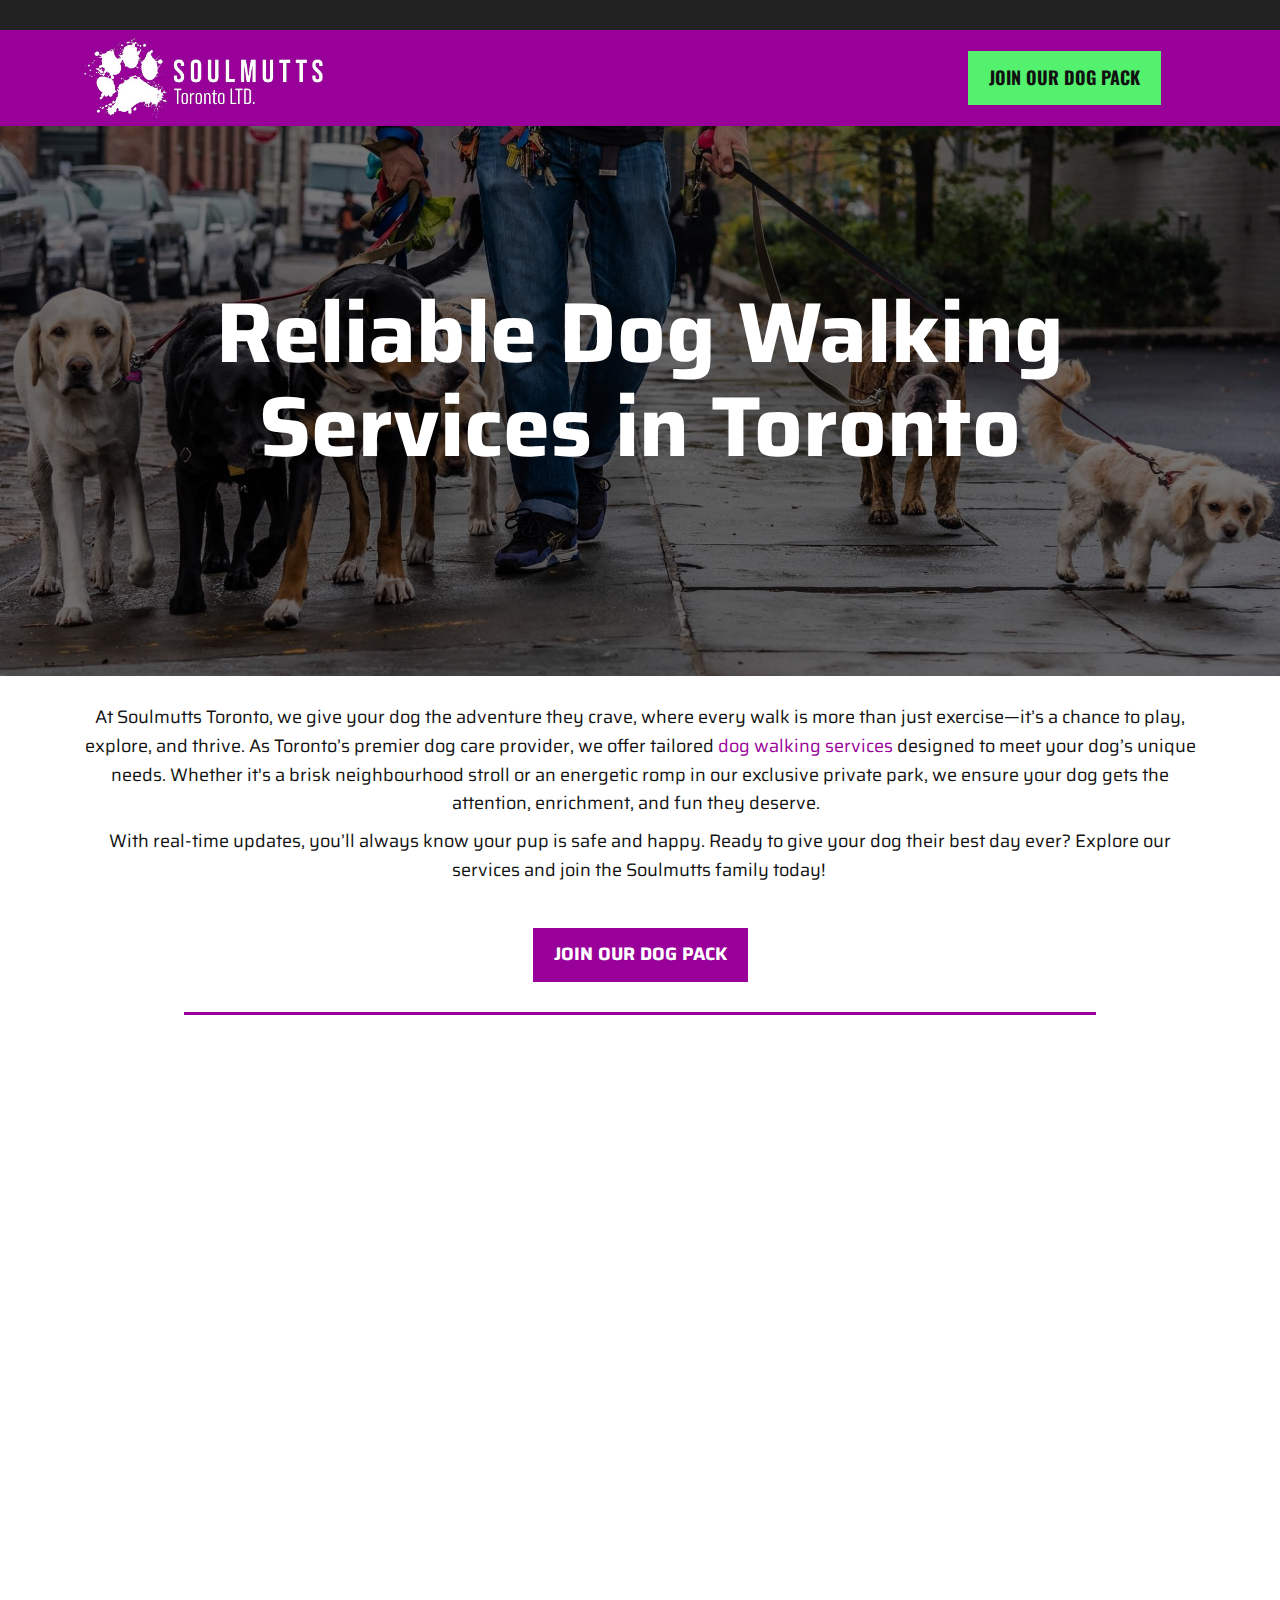
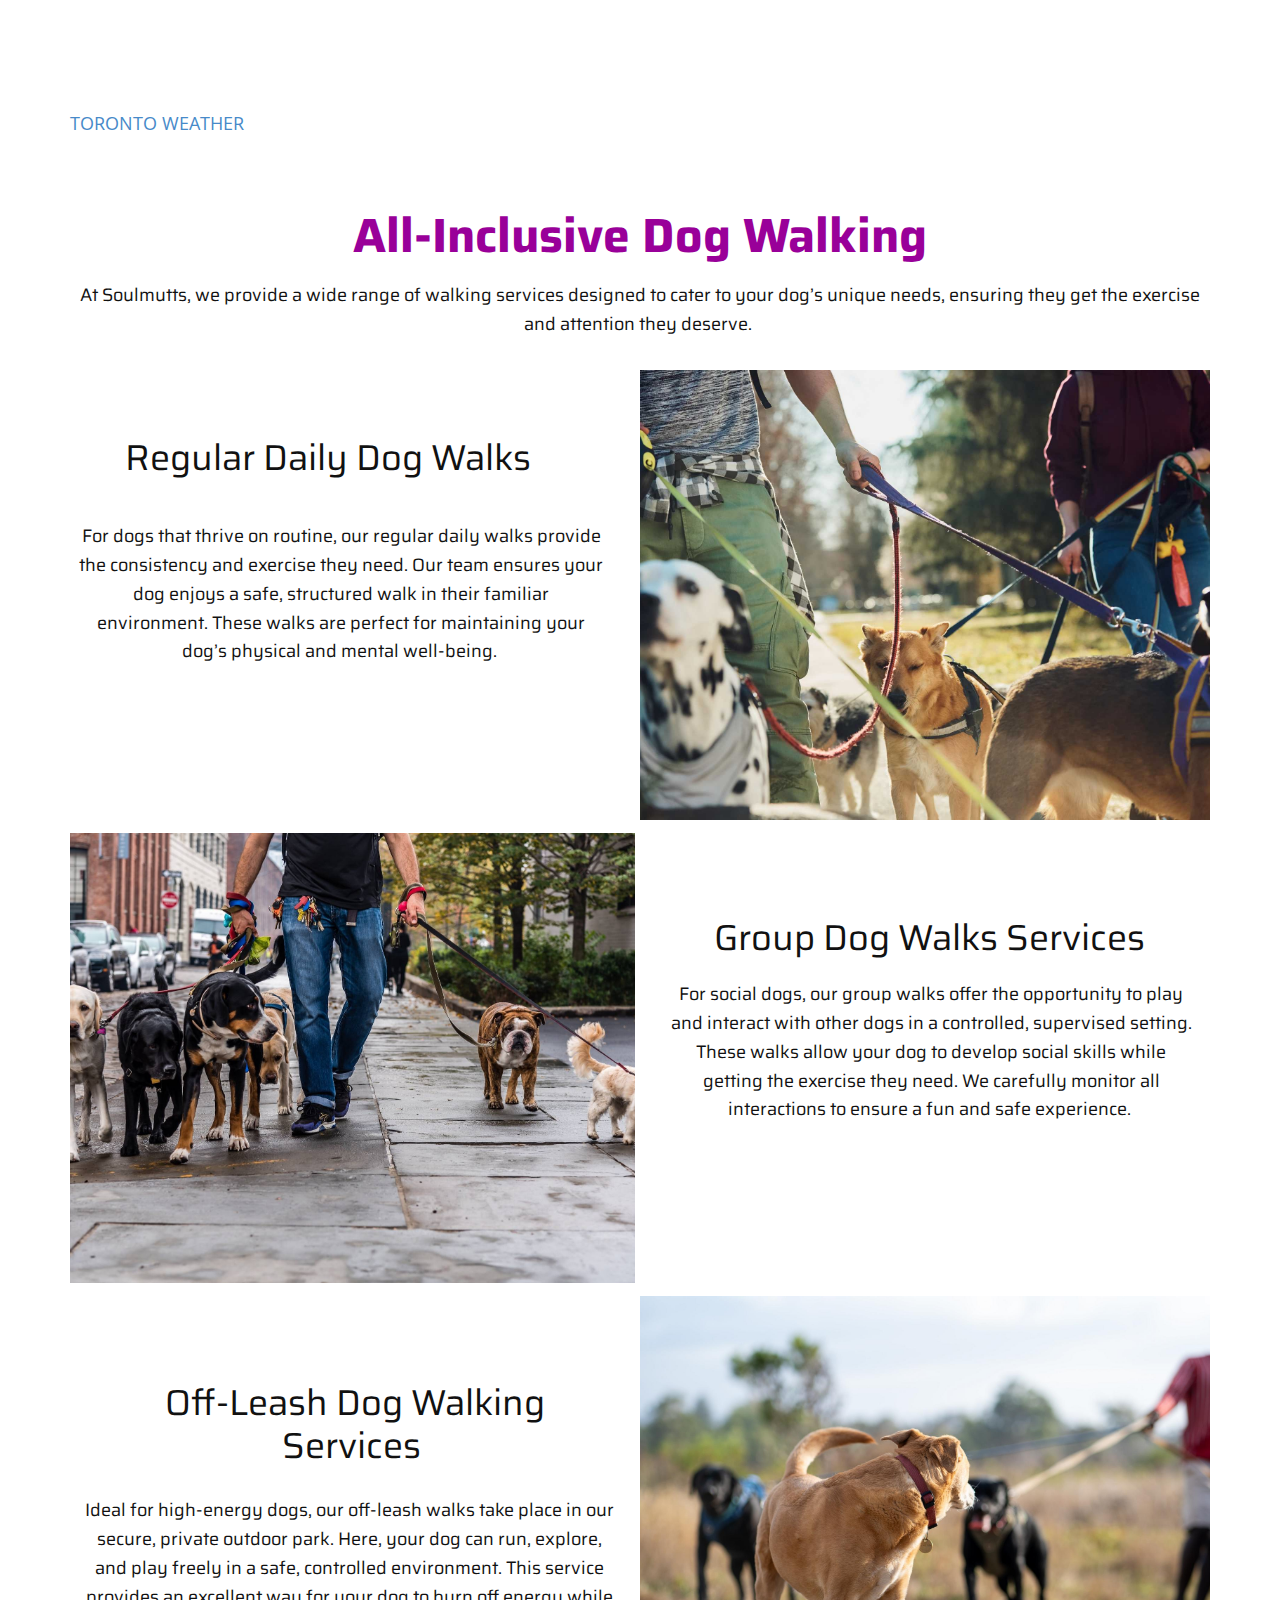
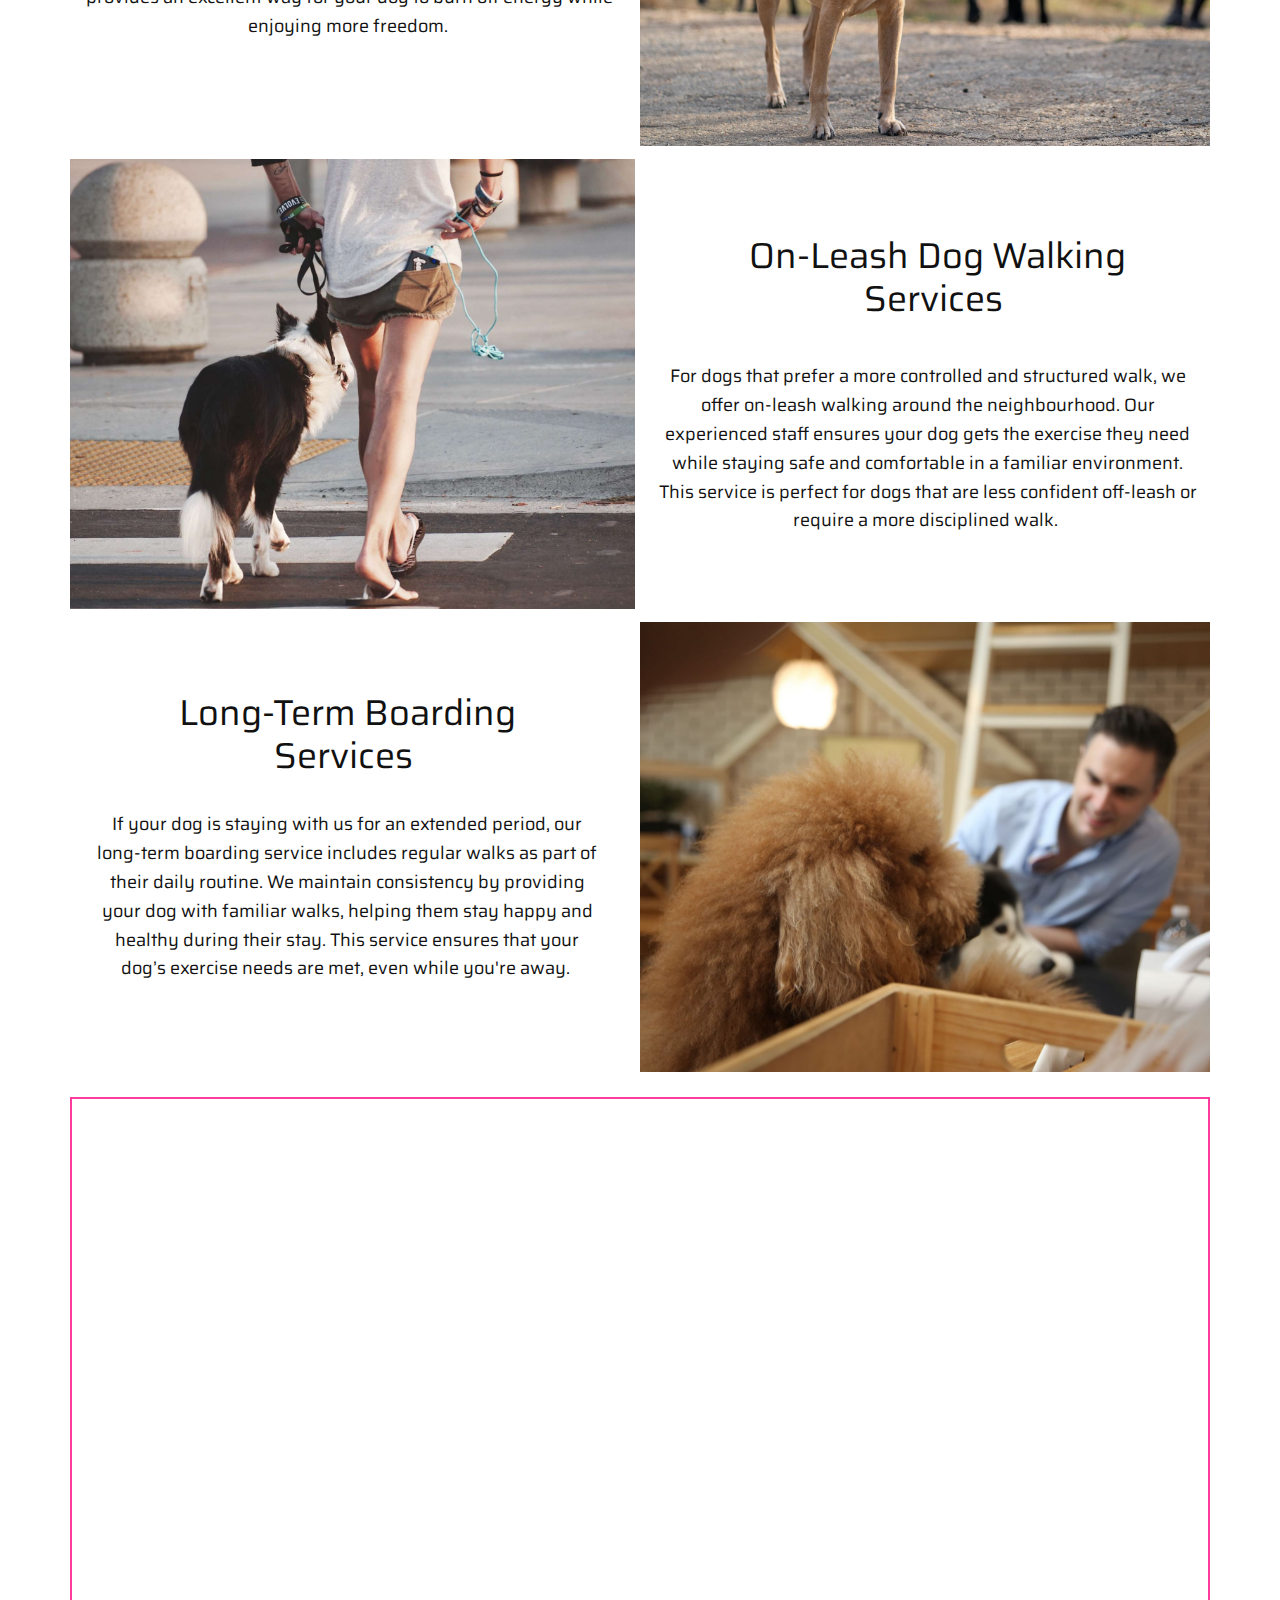
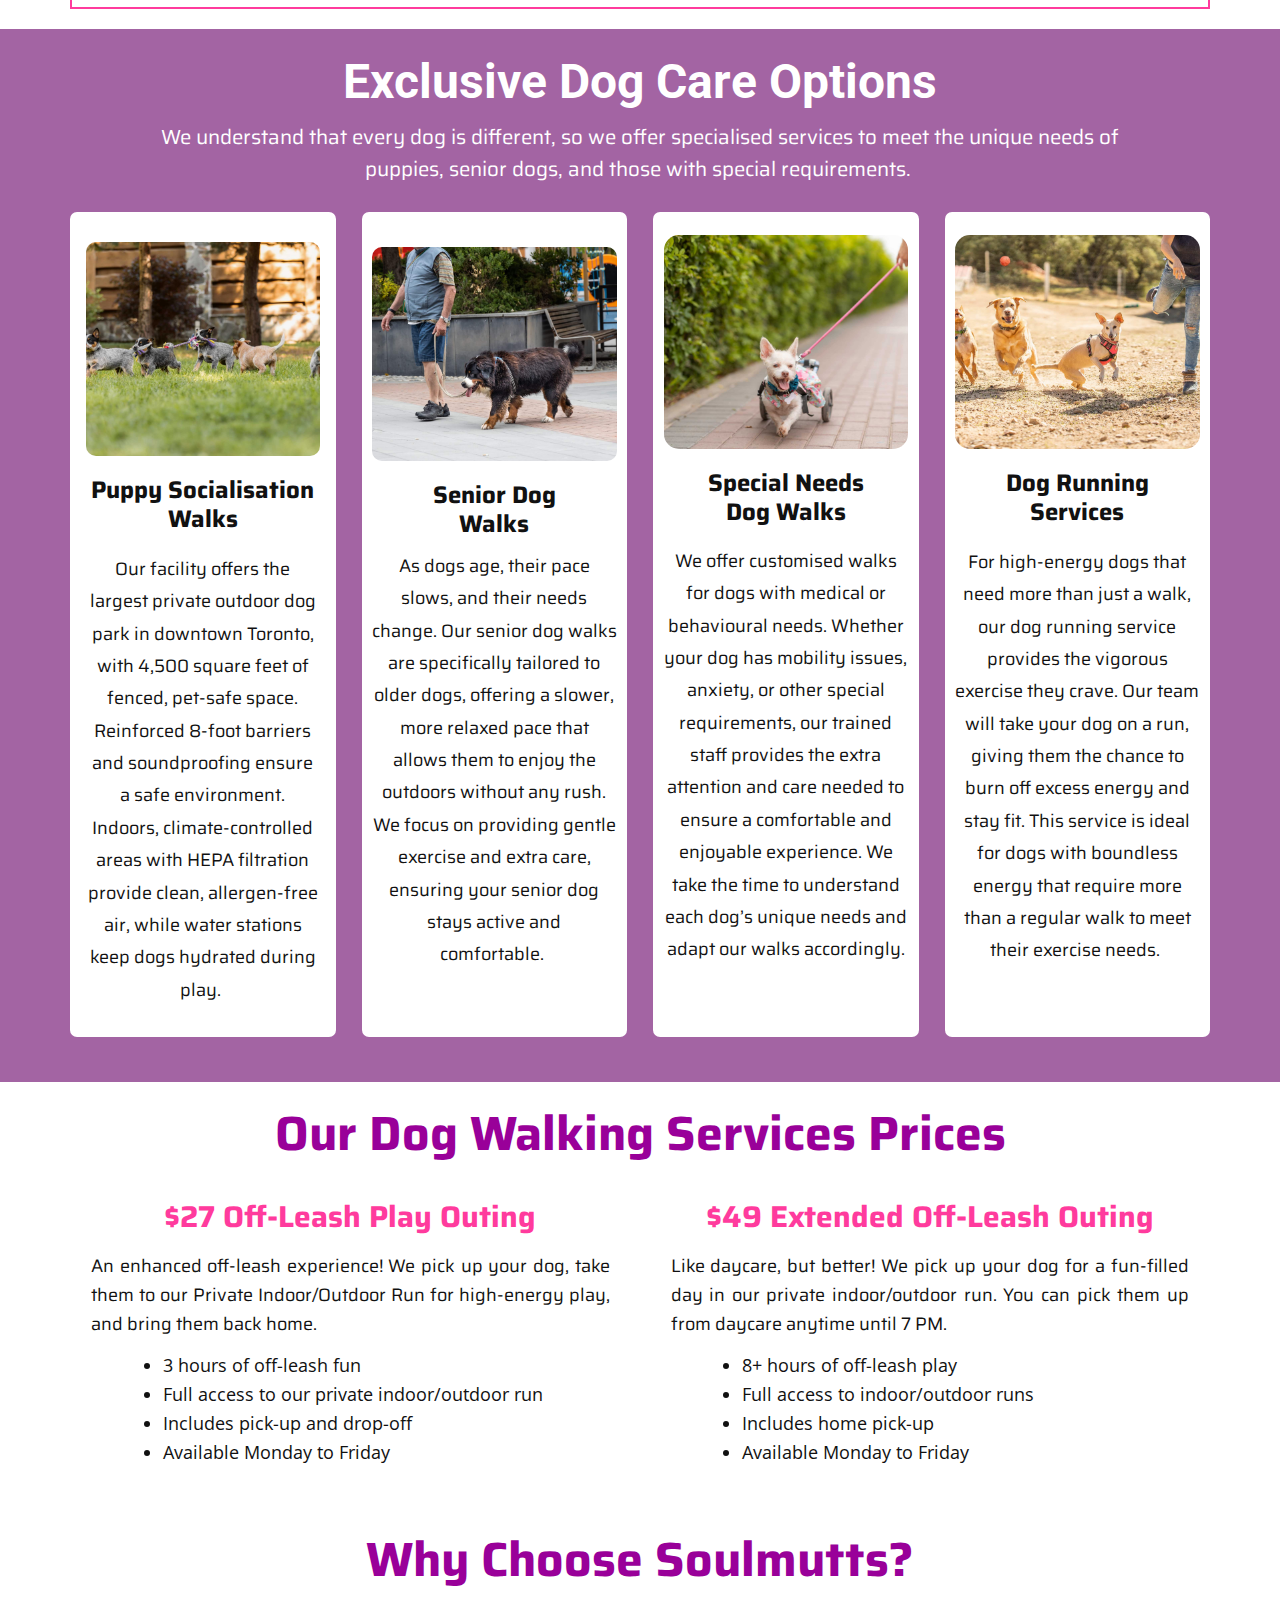
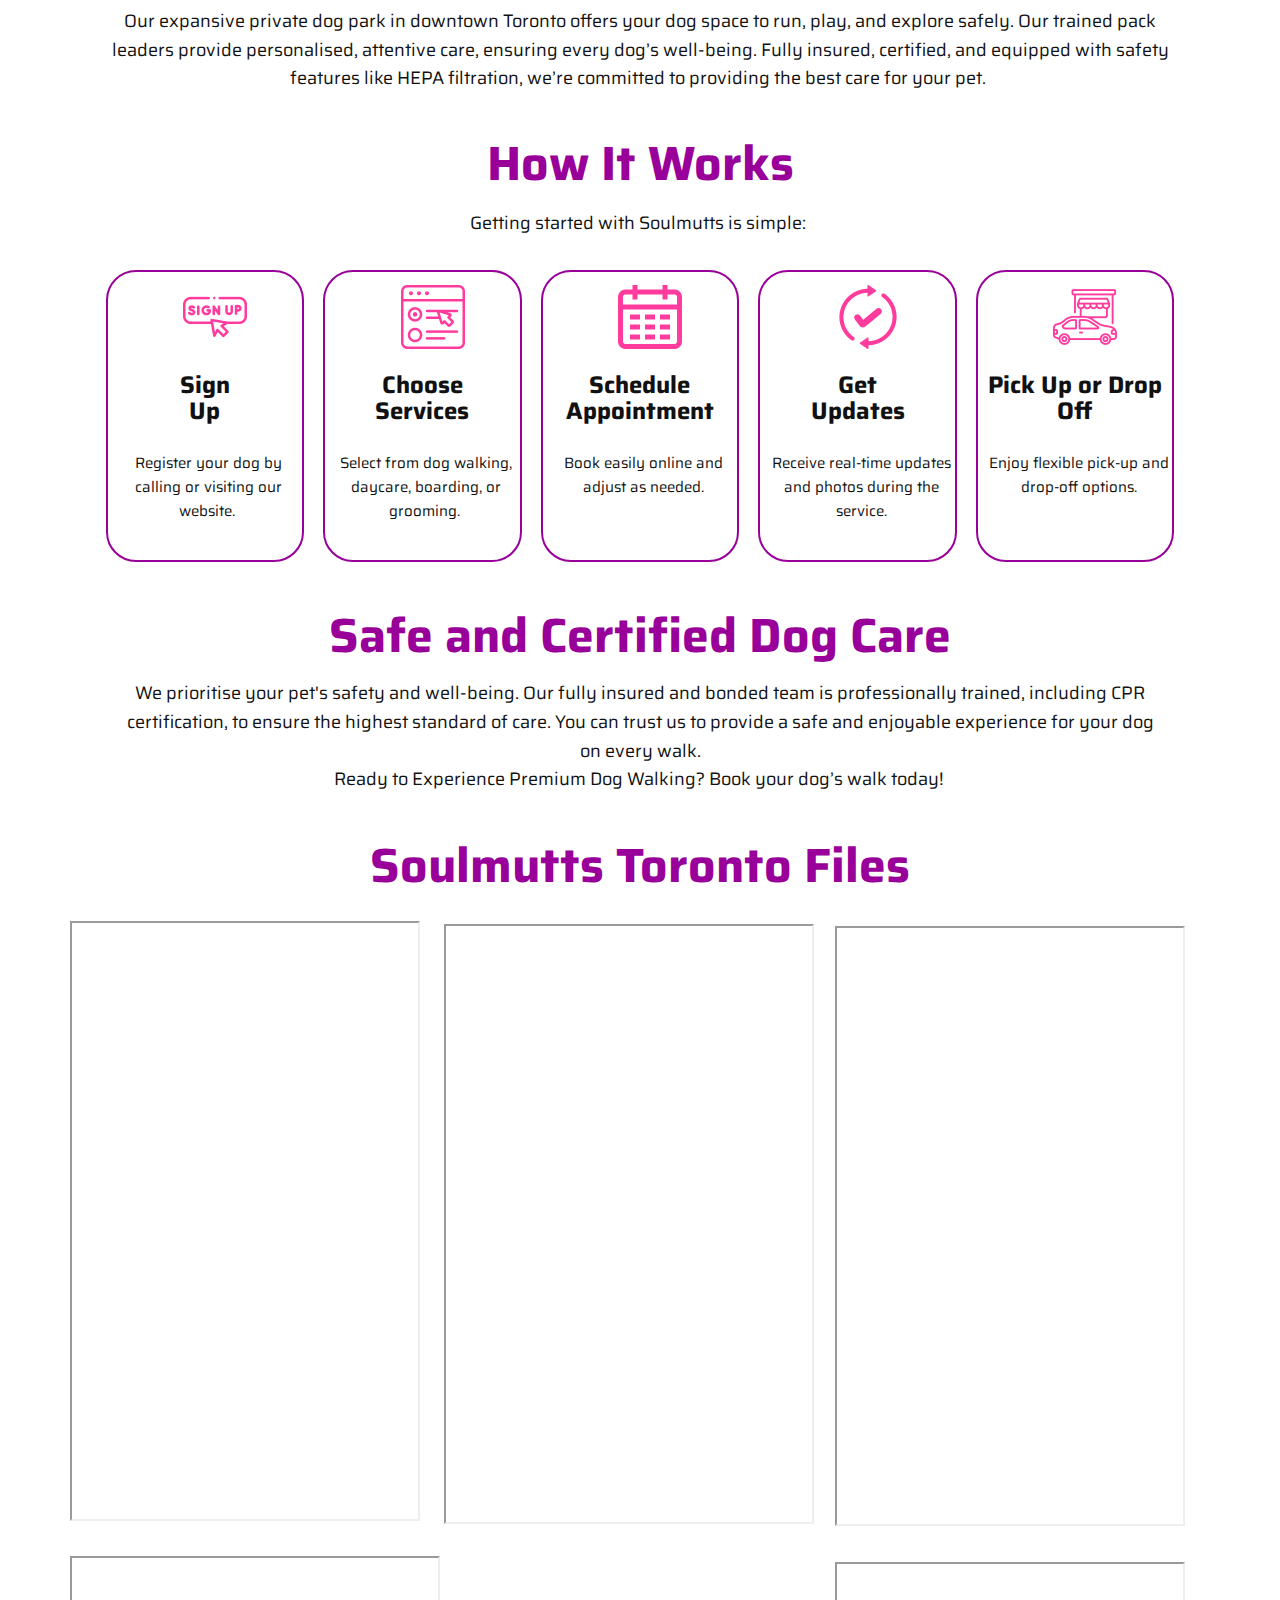
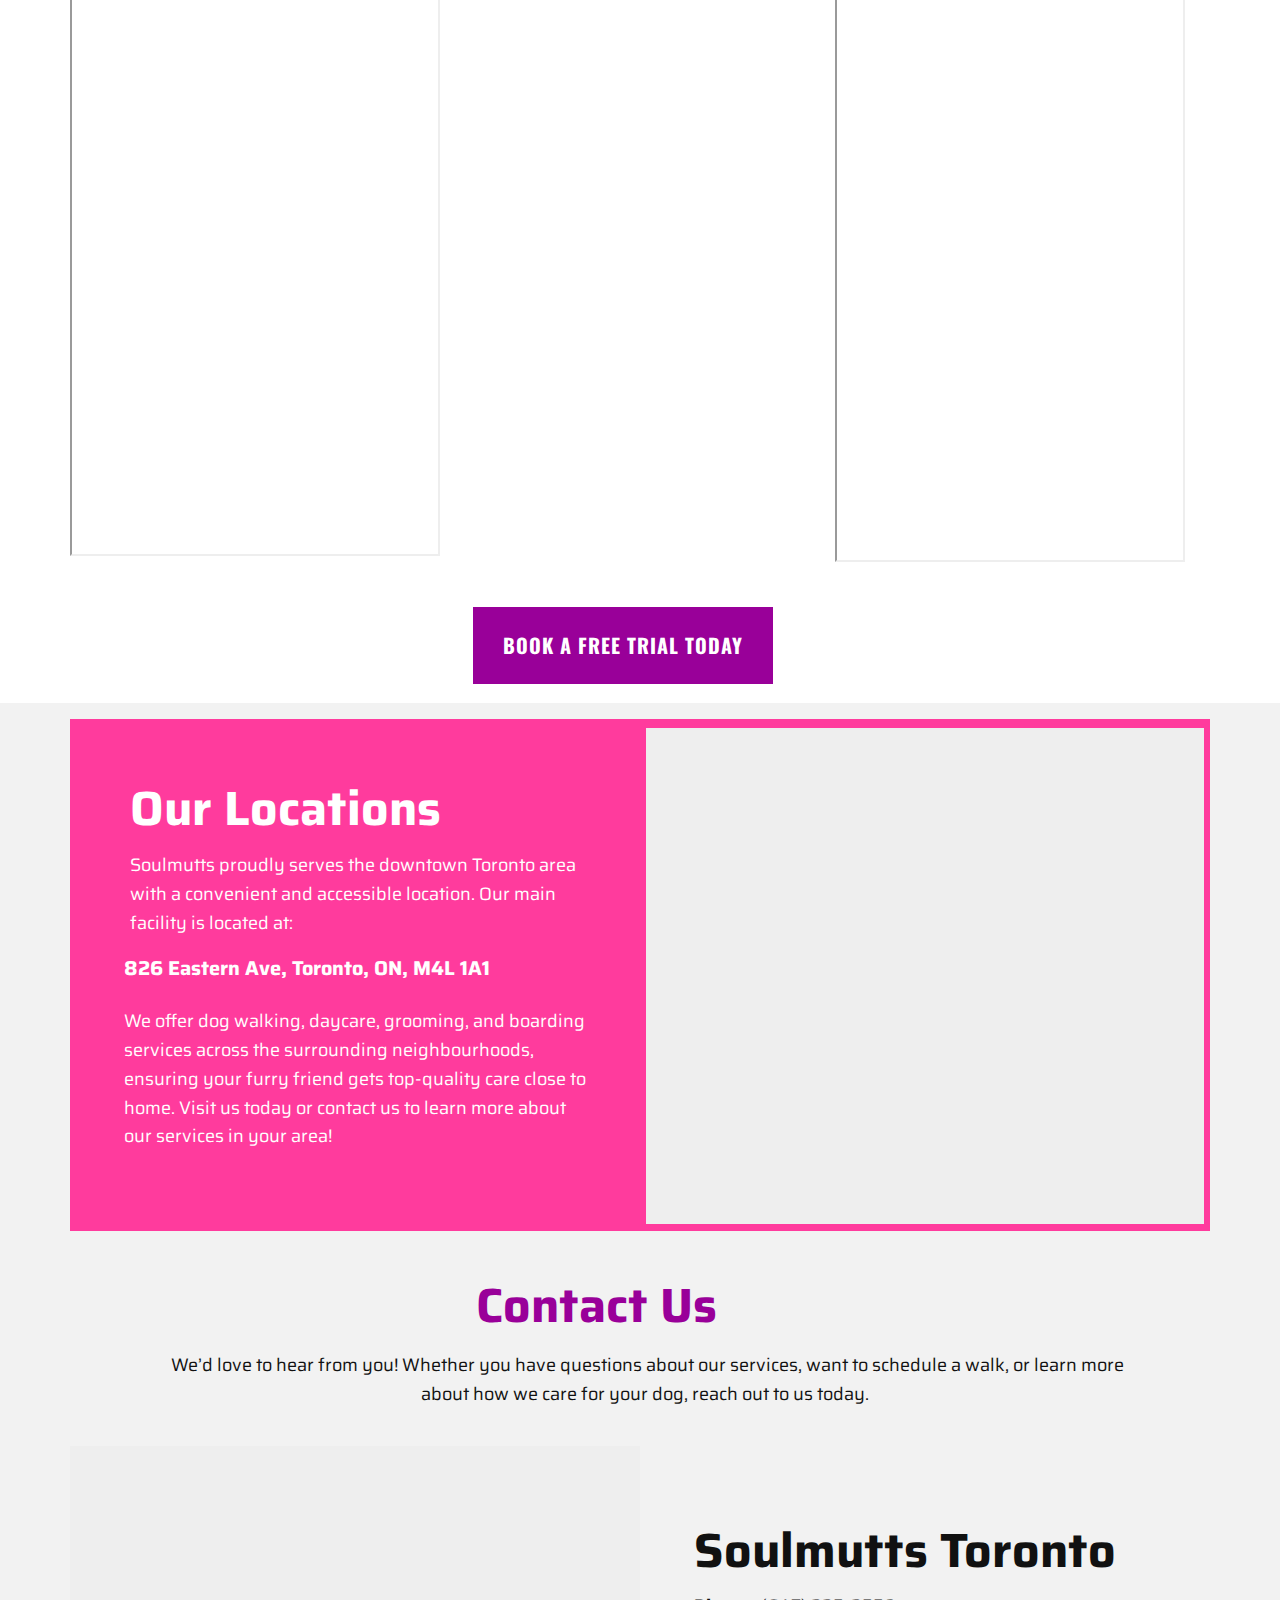
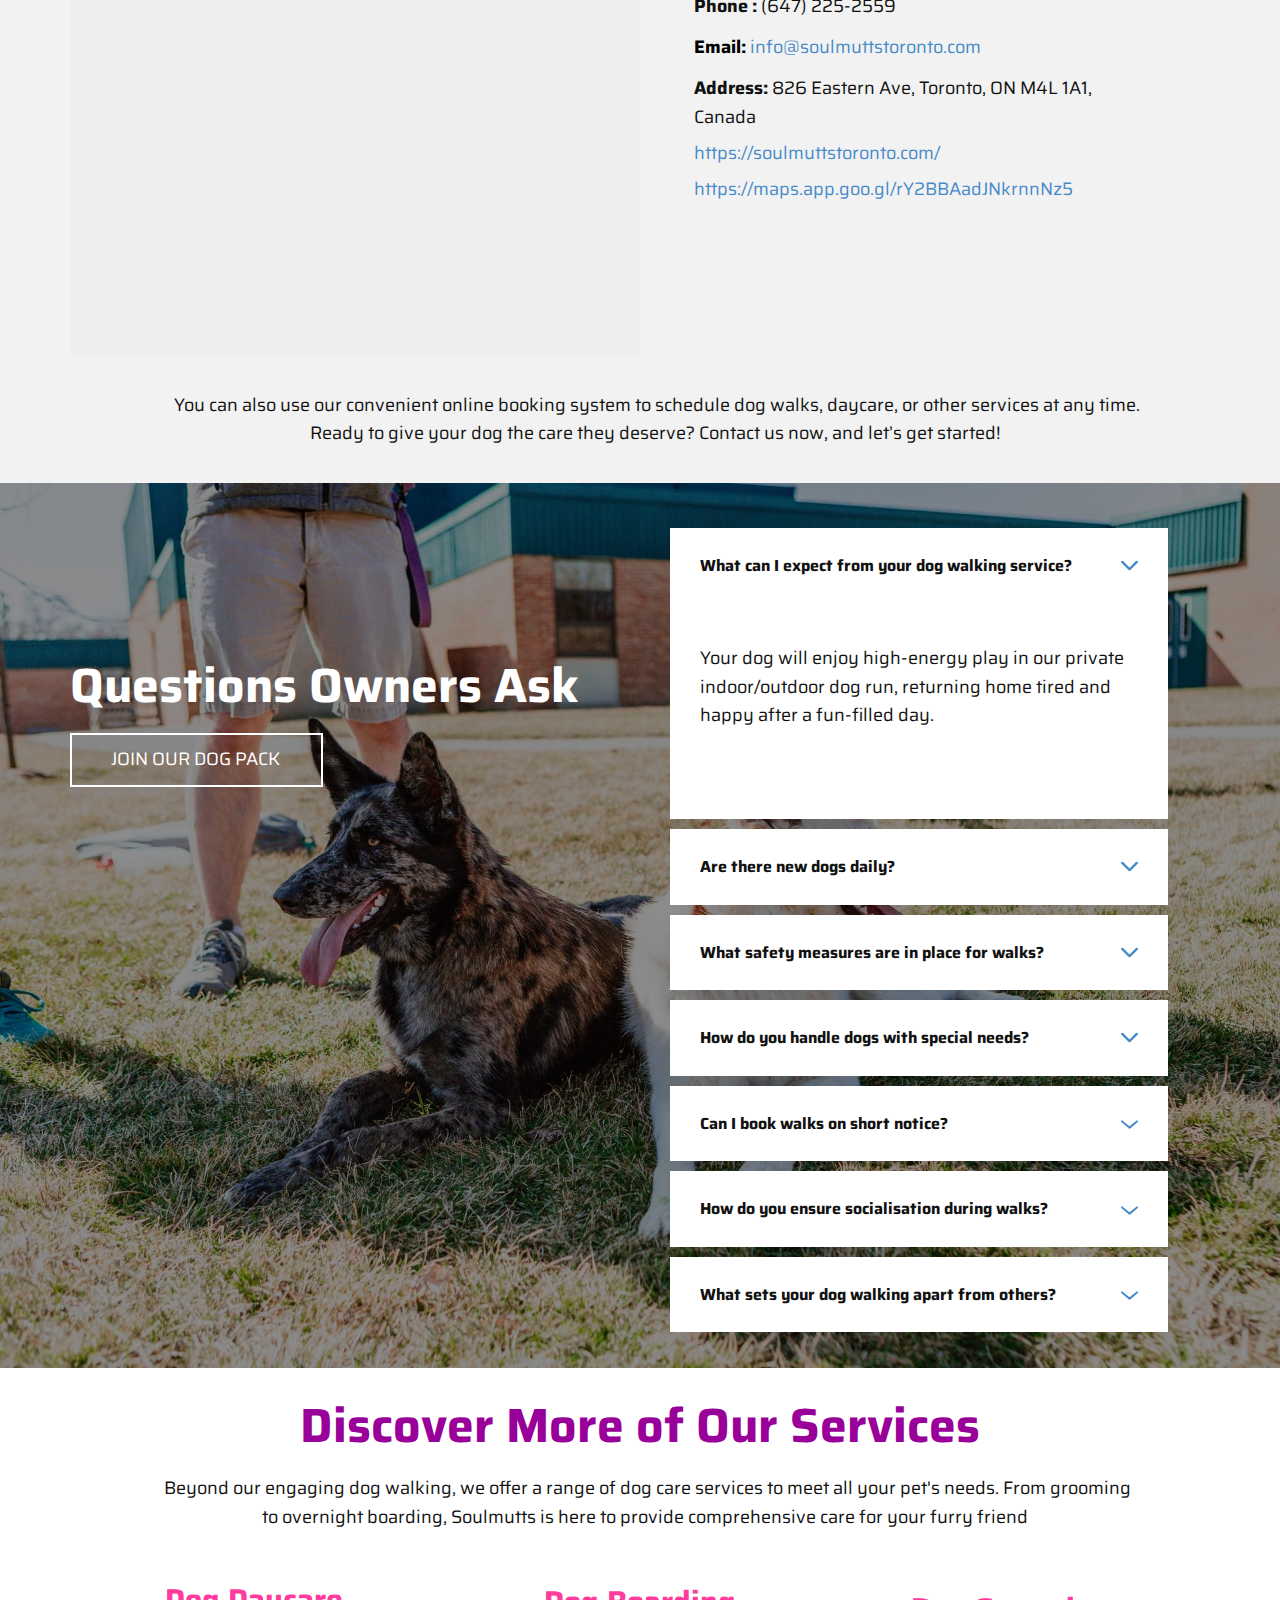
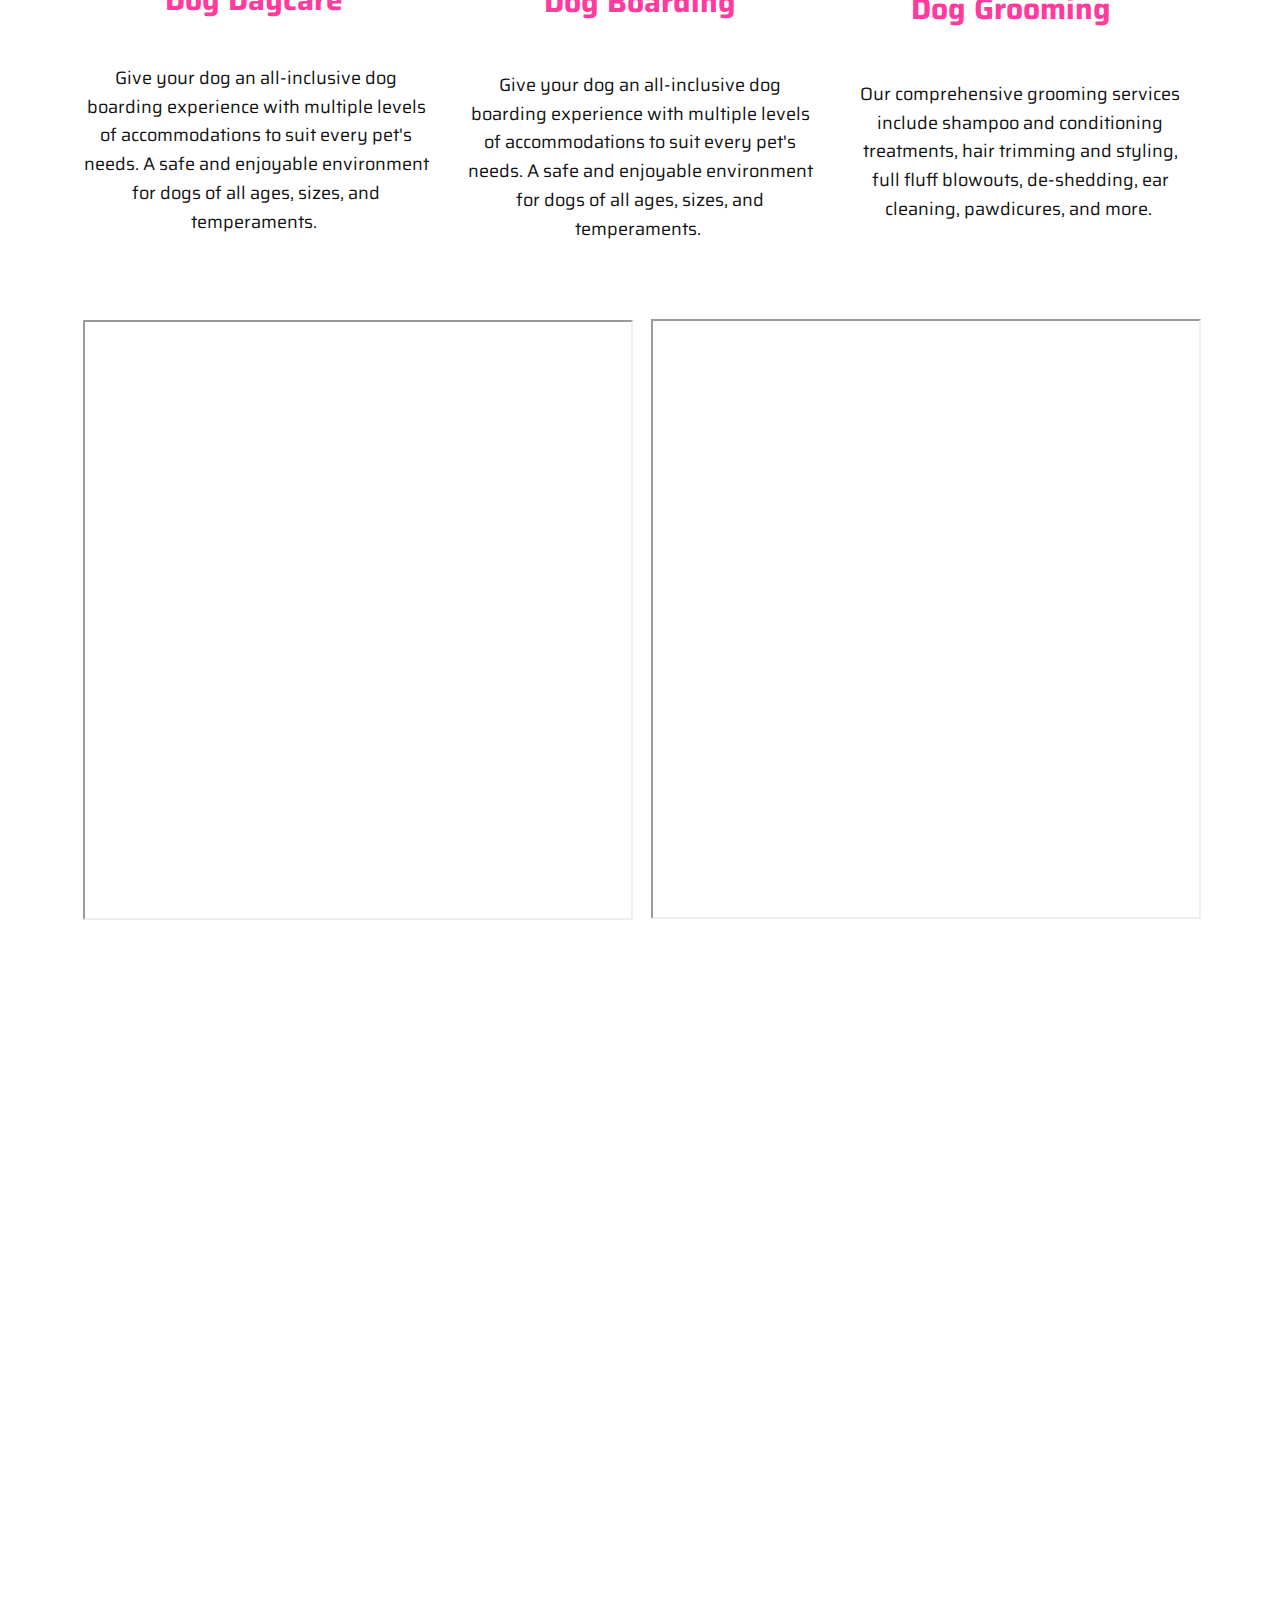
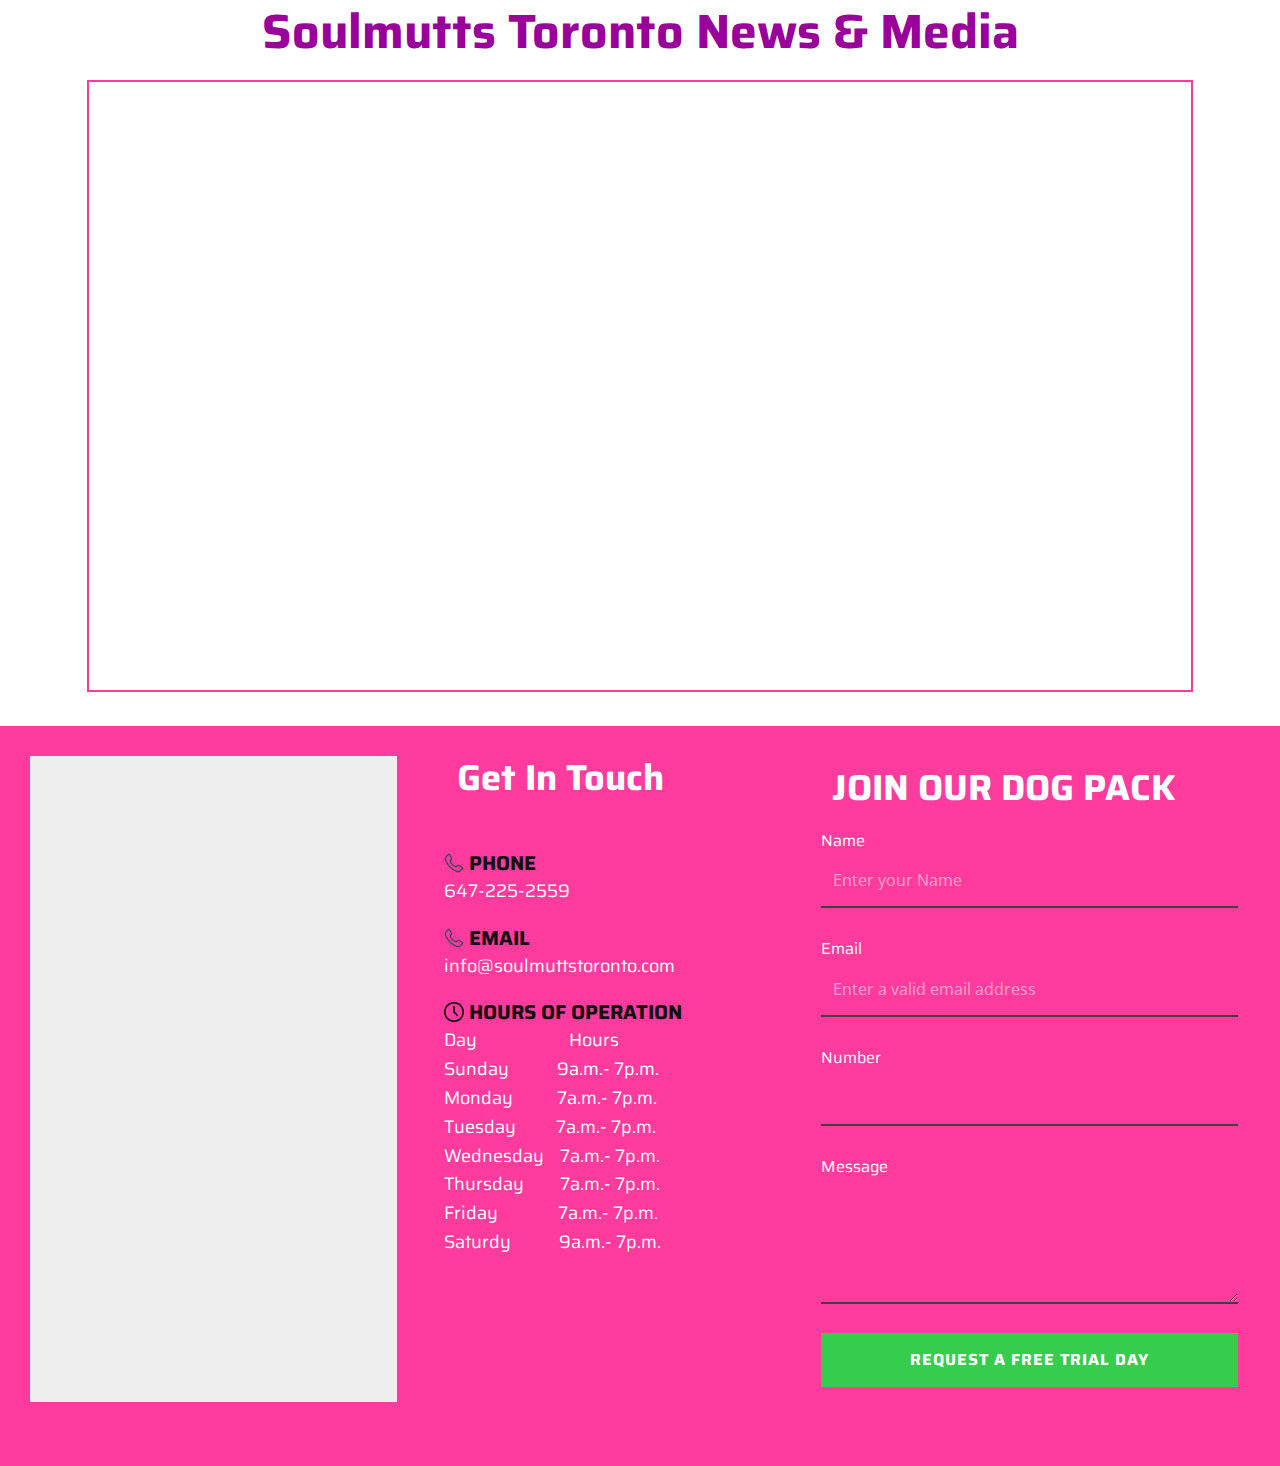
<file: index.html>
<!DOCTYPE html>
<html style="font-size: 16px;" lang="en"><head>
    <meta name="viewport" content="width=device-width, initial-scale=1.0">
    <meta charset="utf-8">
    <meta name="keywords" content="Service Requirements, Why Choose, Service Requirements, FAQs, Service Requirements, Comprehensive Care, FAQs, Comprehensive Care, Why Choose, Faq, Trial Assessments">
    <meta name="description" content="">
    <title>Dog Walking Toronto</title>
    <link rel="stylesheet" href="nicepage.css" media="screen">
<link rel="stylesheet" href="index.css" media="screen">
    <script class="u-script" type="text/javascript" src="jquery.js" defer=""></script>
    <script class="u-script" type="text/javascript" src="nicepage.js" defer=""></script>
    <meta name="generator" content="Nicepage 6.19.6, nicepage.com">
    <meta name="referrer" content="origin">
    <link id="u-theme-google-font" rel="stylesheet" href="https://fonts.googleapis.com/css?family=Roboto:100,100i,300,300i,400,400i,500,500i,700,700i,900,900i|Open+Sans:300,300i,400,400i,500,500i,600,600i,700,700i,800,800i">
    <link id="u-page-google-font" rel="stylesheet" href="https://fonts.googleapis.com/css?family=Oswald:200,300,400,500,600,700|Saira:100,100i,200,200i,300,300i,400,400i,500,500i,600,600i,700,700i,800,800i,900,900i">
    
    
    
    
    
    
    
    
    
    
    
    
    
    
    
    
    
    
    
    
    
    
    
    
    
    
    
    
    
    <script type="application/ld+json">{
		"@context": "http://schema.org",
		"@type": "Organization",
		"name": "Soulmutts Toronto Cloudsite 2",
		"logo": "images/Soulmutts_Logo-removebg-preview.png"
}</script>
    <meta name="theme-color" content="#478ac9">
    <meta property="og:title" content="Dog Walking Toronto">
    <meta property="og:description" content="">
    <meta property="og:type" content="website">
  <meta data-intl-tel-input-cdn-path="intlTelInput/"></head>
  <body data-home-page="Dog-Walking-Toronto.html" data-home-page-title="Dog Walking Toronto" data-path-to-root="./" data-include-products="false" class="u-body u-overlap u-xl-mode" data-lang="en"><header class=" u-border-no-bottom u-border-no-left u-border-no-right u-border-no-top u-clearfix u-header u-section-row-container" id="sec-83d6" style=""><div class="u-section-rows">
        <div class="u-custom-color-10 u-section-row u-sticky u-sticky-ef44" id="sec-5b2d">
          <div class="u-clearfix u-sheet u-sheet-1"></div>
          
          
          
          
          
        </div>
        <div class="u-clearfix u-custom-color-1 u-section-row u-sticky u-sticky-cd71" data-animation-name="" data-animation-duration="0" data-animation-delay="0" data-animation-direction="" id="sec-907c">
          <div class="u-clearfix u-sheet u-sheet-2">
            <a href="#" class="u-image u-logo u-image-1" data-image-width="391" data-image-height="129">
              <img class="u-logo-image u-logo-image-1" src="images/Soulmutts_Logo-removebg-preview.png">
            </a>
            <a href="https://soulmuttstoronto.com/calendar/#contactus" class="u-active-palette-2-dark-3 u-align-center u-border-2 u-border-active-palette-2-dark-3 u-border-hover-palette-2-dark-3 u-btn u-button-style u-custom-color-2 u-custom-font u-font-oswald u-hover-palette-2-dark-3 u-text-active-white u-text-body-color u-text-hover-white u-btn-1" target="_blank"> Join Our Dog Pack </a>
          </div>
          
          
          
          
          
          <style class="u-sticky-style" data-style-id="cd71">.u-sticky-fixed.u-sticky-cd71, .u-body.u-sticky-fixed .u-sticky-cd71 {
box-shadow: 5px 5px 20px 0 rgba(0,0,0,0.4) !important
}</style>
        </div>
      </div></header> 
    <section class="u-clearfix u-image u-shading u-section-1" id="carousel_d071" data-image-width="2500" data-image-height="1669">
      <div class="u-clearfix u-sheet u-sheet-1">
        <h1 class="u-align-center u-custom-font u-text u-text-white u-title u-text-1"><b>Reliable Dog Walking Services in Toronto</b>
        </h1>
      </div>
    </section>
    <section class="u-clearfix u-section-2" id="sec-4efa">
      <div class="u-clearfix u-sheet u-sheet-1">
        <p class="u-align-center u-text u-text-1">
          <a href="https://soulmuttstoronto.com/" class="u-active-none u-border-none u-btn u-button-link u-button-style u-hover-none u-none u-text-custom-color-1 u-btn-1" target="_blank"></a>At Soulmutts Toronto, we give your dog the adventure they crave, where every walk is more than just exercise—it’s a chance to play, explore, and thrive. As Toronto’s premier dog care provider, we offer tailored <a href="https://soulmuttstoronto.com/service/dog-walking-toronto/" class="u-active-none u-border-none u-btn u-button-link u-button-style u-hover-none u-none u-text-custom-color-1 u-btn-2" target="_blank">dog walking services</a> designed to meet your dog’s unique needs. Whether it's a brisk neighbourhood stroll or an energetic romp in our exclusive private park, we ensure your dog gets the attention, enrichment, and fun they deserve.&nbsp;&nbsp;<br>
        </p>
        <p class="u-align-center u-text u-text-2">
          <a href="https://soulmuttstoronto.com/" class="u-active-none u-border-none u-btn u-button-link u-button-style u-hover-none u-none u-text-custom-color-1 u-btn-3" target="_blank"></a>With real-time updates, you’ll always know your pup is safe and happy. Ready to give your dog their best day ever? Explore our services and join the Soulmutts family today!&nbsp;<br>
        </p>
        <a href="https://soulmuttstoronto.com/calendar/#contactus" class="u-active-palette-2-dark-3 u-align-center u-border-2 u-border-active-palette-2-dark-3 u-border-hover-palette-2-dark-3 u-btn u-button-style u-custom-color-1 u-custom-font u-hover-palette-2-dark-3 u-text-active-white u-text-body-alt-color u-text-hover-white u-btn-4" target="_blank"> Join Our Dog Pack </a>
        <div class="u-border-3 u-border-custom-color-1 u-line u-line-horizontal u-line-1"></div>
      </div>
    </section>
    <section class="u-clearfix u-section-3" id="sec-b38e">
      <div class="u-clearfix u-sheet u-sheet-1">
        <div class="custom-expanded u-clearfix u-custom-html u-custom-html-1">
          <iframe src="https://en.wikipedia.org/wiki/Dog_walking" style="border:0px #ffffff none;" name="garage" scrolling="no" frameborder="1" marginheight="0px" marginwidth="0px" height="620px" width="550px" allowfullscreen=""></iframe>
        </div>
        <div class="u-clearfix u-custom-html u-custom-html-2">
          <iframe src="https://www.wikidata.org/wiki/Q38438" style="border:0px #ffffff none;" name="garage door" scrolling="no" frameborder="1" marginheight="0px" marginwidth="0px" height="620px" width="550px" allowfullscreen=""></iframe>
        </div>
      </div>
    </section>
    <section class="u-clearfix u-section-4" id="sec-c2dd">
      <div class="u-clearfix u-sheet u-sheet-1">
        <div class="u-clearfix u-custom-html u-expanded-width u-custom-html-1">
          <a class="weatherwidget-io" href="https://forecast7.com/en/43d65n79d38/toronto/" data-label_1="TORONTO" data-label_2="WEATHER" data-theme="original">TORONTO WEATHER</a>
          <script> !function(d,s,id){var js,fjs=d.getElementsByTagName(s)[0];if(!d.getElementById(id)){js=d.createElement(s);js.id=id;js.src='https://weatherwidget.io/js/widget.min.js';fjs.parentNode.insertBefore(js,fjs);}}(document,'script','weatherwidget-io-js'); </script>
        </div>
      </div>
    </section>
    <section class="u-align-center u-clearfix u-container-align-center u-section-5" id="sec-7cb9">
      <div class="u-clearfix u-sheet u-sheet-1">
        <h2 class="u-align-center u-custom-font u-text u-text-custom-color-1 u-text-1"><b>All-Inclusive Dog Walking</b>
        </h2>
        <p class="u-align-center u-text u-text-2"> At Soulmutts, we provide a wide range of walking services designed to cater to your dog’s unique needs, ensuring they get the exercise and attention they deserve.&nbsp;<br>
        </p>
      </div>
    </section>
    <section class="u-clearfix u-container-align-center u-section-6" id="sec-3dc0">
      <div class="u-clearfix u-sheet u-valign-middle u-sheet-1">
        <div class="data-layout-selected u-clearfix u-gutter-0 u-layout-wrap u-layout-wrap-1">
          <div class="u-layout" style="">
            <div class="u-layout-row" style="">
              <div class="u-align-center u-container-align-center u-container-style u-layout-cell u-left-cell u-size-30 u-size-xs-60 u-white u-layout-cell-1" src="">
                <div class="u-container-layout u-container-layout-1">
                  <h3 class="u-align-center u-text u-text-1"> Regular Daily Dog Walks&nbsp;<br>
                  </h3>
                  <p class="u-align-center u-text u-text-2"> For dogs that thrive on routine, our regular daily walks provide the consistency and exercise they need. Our team ensures your dog enjoys a safe, structured walk in their familiar environment. These walks are perfect for maintaining your dog’s physical and mental well-being.&nbsp;<br>
                  </p>
                </div>
              </div>
              <div class="u-align-center u-container-align-center u-container-style u-image u-layout-cell u-right-cell u-size-30 u-size-xs-60 u-image-1" src="" data-image-width="6000" data-image-height="4000">
                <div class="u-container-layout u-container-layout-2" src=""></div>
              </div>
            </div>
          </div>
        </div>
      </div>
    </section>
    <section class="u-clearfix u-section-7" id="sec-0b34">
      <div class="u-clearfix u-sheet u-valign-middle u-sheet-1">
        <div class="custom-expanded data-layout-selected u-clearfix u-gutter-10 u-layout-wrap u-layout-wrap-1">
          <div class="u-layout" style="">
            <div class="u-layout-row" style="">
              <div class="u-align-left u-container-align-left u-container-style u-image u-layout-cell u-left-cell u-size-30 u-size-xs-60 u-image-1" src="" data-image-width="2500" data-image-height="1669">
                <div class="u-container-layout u-container-layout-1" src=""></div>
              </div>
              <div class="u-align-left u-container-align-left u-container-style u-layout-cell u-right-cell u-size-30 u-size-xs-60 u-white u-layout-cell-2">
                <div class="u-container-layout u-container-layout-2">
                  <h3 class="u-align-center u-custom-font u-text u-text-1"> Group Dog Walks Services&nbsp;<br>
                  </h3>
                  <p class="u-align-center u-text u-text-2"> For social dogs, our group walks offer the opportunity to play and interact with other dogs in a controlled, supervised setting. These walks allow your dog to develop social skills while getting the exercise they need. We carefully monitor all interactions to ensure a fun and safe experience.&nbsp;<br>
                  </p>
                </div>
              </div>
            </div>
          </div>
        </div>
      </div>
    </section>
    <section class="u-clearfix u-section-8" id="carousel_72f9">
      <div class="u-clearfix u-sheet u-sheet-1">
        <div class="custom-expanded data-layout-selected u-clearfix u-gutter-0 u-layout-wrap u-layout-wrap-1">
          <div class="u-layout" style="">
            <div class="u-layout-row" style="">
              <div class="u-align-center u-container-align-center u-container-style u-layout-cell u-left-cell u-size-30 u-size-xs-60 u-white u-layout-cell-1" src="">
                <div class="u-container-layout u-container-layout-1">
                  <h3 class="u-align-center u-custom-font u-text u-text-1"> Off-Leash Dog Walking Services&nbsp;<br>
                  </h3>
                  <p class="u-align-center u-text u-text-2"> Ideal for high-energy dogs, our off-leash walks take place in our secure, private outdoor park. Here, your dog can run, explore, and play freely in a safe, controlled environment. This service provides an excellent way for your dog to burn off energy while enjoying more freedom.&nbsp;<br>
                  </p>
                </div>
              </div>
              <div class="u-align-center u-container-align-center u-container-style u-image u-layout-cell u-right-cell u-size-30 u-size-xs-60 u-image-1" src="" data-image-width="4662" data-image-height="3602">
                <div class="u-container-layout u-container-layout-2" src=""></div>
              </div>
            </div>
          </div>
        </div>
      </div>
    </section>
    <section class="u-clearfix u-container-align-center u-section-9" id="carousel_9168">
      <div class="u-clearfix u-sheet u-sheet-1">
        <div class="data-layout-selected u-clearfix u-expanded-width u-gutter-10 u-layout-wrap u-layout-wrap-1">
          <div class="u-layout" style="">
            <div class="u-layout-row" style="">
              <div class="u-align-left u-container-align-left u-container-style u-image u-layout-cell u-left-cell u-size-30 u-size-xs-60 u-image-1" src="" data-image-width="6000" data-image-height="4000">
                <div class="u-container-layout u-container-layout-1" src=""></div>
              </div>
              <div class="u-align-left u-container-align-left u-container-style u-layout-cell u-right-cell u-size-30 u-size-xs-60 u-white u-layout-cell-2">
                <div class="u-container-layout u-container-layout-2">
                  <h3 class="u-align-center u-custom-font u-text u-text-1"> On-Leash Dog Walking Services&nbsp;<br>
                  </h3>
                  <p class="u-align-center u-text u-text-2"> For dogs that prefer a more controlled and structured walk, we offer on-leash walking around the neighbourhood. Our experienced staff ensures your dog gets the exercise they need while staying safe and comfortable in a familiar environment. This service is perfect for dogs that are less confident off-leash or require a more disciplined walk.&nbsp;<br>
                  </p>
                </div>
              </div>
            </div>
          </div>
        </div>
      </div>
    </section>
    <section class="u-clearfix u-section-10" id="carousel_ebaa">
      <div class="u-clearfix u-sheet u-sheet-1">
        <div class="custom-expanded data-layout-selected u-clearfix u-gutter-0 u-layout-wrap u-layout-wrap-1">
          <div class="u-layout" style="">
            <div class="u-layout-row" style="">
              <div class="u-align-center u-container-align-center u-container-style u-layout-cell u-left-cell u-size-30 u-size-xs-60 u-white u-layout-cell-1" src="">
                <div class="u-container-layout u-container-layout-1">
                  <h3 class="u-align-center u-text u-text-1"> Long-Term Boarding Services&nbsp;<br>
                  </h3>
                  <p class="u-align-center u-text u-text-2"> If your dog is staying with us for an extended period, our long-term boarding service includes regular walks as part of their daily routine. We maintain consistency by providing your dog with familiar walks, helping them stay happy and healthy during their stay. This service ensures that your dog’s exercise needs are met, even while you're away.&nbsp;<br>
                  </p>
                </div>
              </div>
              <div class="u-align-center u-container-align-center u-container-style u-image u-layout-cell u-right-cell u-size-30 u-size-xs-60 u-image-1" src="" data-image-width="5760" data-image-height="3840">
                <div class="u-container-layout u-container-layout-2" src=""></div>
              </div>
            </div>
          </div>
        </div>
      </div>
    </section>
    <section class="u-clearfix u-section-11" id="sec-a0f1">
      <div class="u-clearfix u-sheet u-sheet-1">
        <div class="u-border-2 u-border-custom-color-7 u-clearfix u-custom-html u-expanded-width u-custom-html-1">
          <iframe src="https://docs.google.com/spreadsheets/d/1kcG8fSXjNGz_Mj_RI7FcosoiIQC_SdVY/pubhtml?widget=true&amp;headers=false" style="border:0px #ffffff none;" name="myiFrame" scrolling="no" frameborder="1" marginheight="0px" marginwidth="0px" height="500px" width="100%px" allowfullscreen=""></iframe>
        </div>
      </div>
    </section>
    <section class="u-align-center u-clearfix u-container-align-center u-custom-color-3 u-section-12" id="sec-45a4">
      <div class="u-clearfix u-sheet u-sheet-1">
        <h2 class="u-align-center u-text u-text-default-lg u-text-default-xl u-text-1"><b>Exclusive Dog Care Options</b>
        </h2>
        <p class="u-align-center u-custom-font u-text u-text-2"> We understand that every dog is different, so we offer specialised services to meet the unique needs of puppies, senior dogs, and those with special requirements.&nbsp;<br>
        </p>
        <div class="data-layout-selected u-clearfix u-expanded-width u-gutter-26 u-layout-wrap u-layout-wrap-1">
          <div class="u-gutter-0 u-layout">
            <div class="u-layout-row">
              <div class="u-size-15-lg u-size-15-xl u-size-19-sm u-size-19-xs u-size-30-md">
                <div class="u-layout-row">
                  <div class="u-align-center u-container-align-center u-container-style u-layout-cell u-radius-20 u-shape-round u-size-60 u-white u-layout-cell-1">
                    <div class="u-container-layout u-container-layout-1">
                      <img class="u-expanded-width u-image u-image-round u-radius-10 u-image-1" src="images/PuppySocialization-min.jpg" data-image-width="5928" data-image-height="3952">
                      <h3 class="u-text u-text-default u-text-3"><b>Puppy Socialisation Walks</b>
                      </h3>
                      <p class="u-text u-text-4"> Our facility offers the largest private outdoor dog park in downtown Toronto, with 4,500 square feet of fenced, pet-safe space. Reinforced 8-foot barriers and soundproofing ensure a safe environment. Indoors, climate-controlled areas with HEPA filtration provide clean, allergen-free air, while water stations keep dogs hydrated during play.&nbsp;<br>
                      </p>
                    </div>
                  </div>
                </div>
              </div>
              <div class="u-size-15-lg u-size-15-xl u-size-21-sm u-size-21-xs u-size-30-md">
                <div class="u-layout-col">
                  <div class="u-align-center u-container-align-center u-container-style u-layout-cell u-radius-20 u-shape-round u-size-60 u-white u-layout-cell-2">
                    <div class="u-container-layout u-container-layout-2">
                      <img class="u-expanded-width u-image u-image-round u-radius-10 u-image-2" src="images/SeniorDogWalks-min.jpg" data-image-width="4200" data-image-height="2800">
                      <h3 class="u-text u-text-5"><b>Senior Dog Walks</b>
                      </h3>
                      <p class="u-text u-text-6"> As dogs age, their pace slows, and their needs change. Our senior dog walks are specifically tailored to older dogs, offering a slower, more relaxed pace that allows them to enjoy the outdoors without any rush. We focus on providing gentle exercise and extra care, ensuring your senior dog stays active and comfortable.&nbsp;<br>
                      </p>
                    </div>
                  </div>
                </div>
              </div>
              <div class="u-size-21-sm u-size-21-xs u-size-30-lg u-size-30-xl u-size-60-md">
                <div class="u-layout-col">
                  <div class="u-size-60">
                    <div class="u-layout-row">
                      <div class="u-align-center u-container-align-center u-container-style u-layout-cell u-radius-20 u-shape-round u-size-30 u-white u-layout-cell-3">
                        <div class="u-container-layout u-container-layout-3">
                          <img class="u-expanded-width u-image u-image-round u-radius-15 u-image-3" src="images/specialneedsdogwalking-min.jpg" data-image-width="9504" data-image-height="6336">
                          <h3 class="u-text u-text-default u-text-7"><b>Special Needs Dog Walks</b>
                          </h3>
                          <p class="u-text u-text-8"> We offer customised walks for dogs with medical or behavioural needs. Whether your dog has mobility issues, anxiety, or other special requirements, our trained staff provides the extra attention and care needed to ensure a comfortable and enjoyable experience. We take the time to understand each dog’s unique needs and adapt our walks accordingly.<br>
                          </p>
                        </div>
                      </div>
                      <div class="cell-temp-clone u-align-center u-container-align-center u-container-style u-layout-cell u-radius-20 u-shape-round u-size-30 u-white u-layout-cell-4">
                        <div class="u-container-layout u-container-layout-4">
                          <img class="u-expanded-width u-image u-image-round u-radius-15 u-image-4" src="images/dogrunningservices-min.jpg" data-image-width="4371" data-image-height="2914">
                          <h3 class="u-text u-text-default u-text-9"><b>Dog Running Services</b>
                          </h3>
                          <p class="u-text u-text-10"> For high-energy dogs that need more than just a walk, our dog running service provides the vigorous exercise they crave. Our team will take your dog on a run, giving them the chance to burn off excess energy and stay fit. This service is ideal for dogs with boundless energy that require more than a regular walk to meet their exercise needs.&nbsp;<br>
                          </p>
                        </div>
                      </div>
                    </div>
                  </div>
                </div>
              </div>
            </div>
          </div>
        </div>
      </div>
    </section>
    <section class="u-align-center u-clearfix u-container-align-center u-white u-section-13" id="carousel_9688">
      <div class="u-clearfix u-sheet u-valign-middle u-sheet-1">
        <h2 class="u-align-center u-custom-font u-text u-text-custom-color-1 u-text-1"><b>Our Dog Walking Services Prices</b>
        </h2>
        <div class="u-expanded-width u-list u-list-1">
          <div class="u-repeater u-repeater-1">
            <div class="u-container-style u-list-item u-radius u-repeater-item u-shape-round u-video-cover u-white u-list-item-1">
              <div class="u-container-layout u-similar-container u-container-layout-1">
                <h3 class="u-align-center u-text u-text-custom-color-7 u-text-2"><b>$27 Off-Leash Play Outing</b>
                  <br>
                </h3>
                <p class="u-align-justify u-text u-text-3"> An enhanced off-leash experience! We pick up your dog, take them to our Private Indoor/Outdoor Run for high-energy play, and bring them back home.</p>
                <ul class="u-align-justify u-text u-text-4">
                  <li>3 hours of off-leash fun</li>
                  <li>Full access to our private indoor/outdoor run </li>
                  <li>Includes pick-up and drop-off </li>
                  <li>Available Monday to Friday</li>
                </ul>
              </div>
            </div>
            <div class="u-container-style u-list-item u-radius u-repeater-item u-shape-round u-video-cover u-white u-list-item-2">
              <div class="u-container-layout u-similar-container u-container-layout-2">
                <h3 class="u-align-center u-text u-text-custom-color-7 u-text-5"><b>$49 Extended Off-Leash Outing</b>
                  <br>
                </h3>
                <p class="u-align-justify u-text u-text-6"> Like daycare, but better! We pick up your dog for a fun-filled day in our private indoor/outdoor run. You can pick them up from daycare anytime until 7 PM.&nbsp;<br>
                </p>
                <ul class="u-align-justify u-text u-text-7">
                  <li> 8+ hours of off-leash play</li>
                  <li>Full access to indoor/outdoor runs</li>
                  <li>Includes home pick-up</li>
                  <li>Available Monday to Friday&nbsp;<br>
                  </li>
                </ul>
              </div>
            </div>
          </div>
        </div>
        <h2 class="u-align-center u-custom-font u-text u-text-custom-color-1 u-text-8"><b>Why Choose Soulmutts?</b>
        </h2>
        <p class="u-align-center u-text u-text-9"> Our expansive private dog park in downtown Toronto offers your dog space to run, play, and explore safely. Our trained pack leaders provide personalised, attentive care, ensuring every dog’s well-being. Fully insured, certified, and equipped with safety features like HEPA filtration, we’re committed to providing the best care for your pet.&nbsp;<br>
        </p>
      </div>
    </section>
    <section class="u-align-center u-clearfix u-container-align-center u-white u-section-14" id="carousel_29ac">
      <div class="u-clearfix u-sheet u-sheet-1">
        <h2 class="u-align-center u-custom-font u-text u-text-custom-color-1 u-text-1"><b>How It Works</b>
        </h2>
        <p class="u-align-center u-text u-text-2"> Getting started with Soulmutts is simple:&nbsp;<br>
        </p>
        <div class="custom-expanded u-list u-list-1">
          <div class="u-repeater u-repeater-1">
            <div class="u-border-2 u-border-custom-color-1 u-container-style u-list-item u-radius u-repeater-item u-shape-round u-video-cover u-white u-list-item-1">
              <div class="u-container-layout u-similar-container u-valign-top u-container-layout-1"><span class="u-file-icon u-icon u-text-custom-color-7 u-icon-1"><img src="images/5836185-a0f695e6.png" alt=""></span>
                <p class="u-align-center u-text u-text-3"><b>Sign<br>Up</b>
                  <br>
                </p>
                <p class="u-align-center u-text u-text-4"> Register your dog by calling or visiting our website.&nbsp;<br>
                </p>
              </div>
            </div>
            <div class="u-border-2 u-border-custom-color-1 u-container-style u-list-item u-radius u-repeater-item u-shape-round u-video-cover u-white u-list-item-2">
              <div class="u-container-layout u-similar-container u-valign-top u-container-layout-2"><span class="u-file-icon u-icon u-text-custom-color-7 u-icon-2"><img src="images/5677849-fa0b83d4.png" alt=""></span>
                <p class="u-align-center u-text u-text-5"><b>Choose<br>Services</b>
                </p>
                <p class="u-align-center u-text u-text-6"> Select from dog walking, daycare, boarding, or grooming.&nbsp;<br>
                </p>
              </div>
            </div>
            <div class="u-border-2 u-border-custom-color-1 u-container-style u-list-item u-radius u-repeater-item u-shape-round u-white u-list-item-3">
              <div class="u-container-layout u-similar-container u-valign-top u-container-layout-3"><span class="u-file-icon u-icon u-text-custom-color-7 u-icon-3"><img src="images/4643977-deee4d99.png" alt=""></span>
                <p class="u-align-center u-text u-text-7"><b>Schedule Appointment</b>
                </p>
                <p class="u-align-center u-text u-text-8"> Book easily online and adjust as needed.</p>
              </div>
            </div>
            <div class="u-border-2 u-border-custom-color-1 u-container-style u-list-item u-radius u-repeater-item u-shape-round u-white u-list-item-4">
              <div class="u-container-layout u-similar-container u-valign-top u-container-layout-4"><span class="u-file-icon u-icon u-text-custom-color-7 u-icon-4"><img src="images/1688988-44ee23c3.png" alt=""></span>
                <p class="u-align-center u-text u-text-9"><b>Get<br>Updates</b>
                  <br>
                </p>
                <p class="u-align-center u-text u-text-10"> Receive real-time updates and photos during the service.</p>
              </div>
            </div>
            <div class="u-border-2 u-border-custom-color-1 u-container-style u-list-item u-radius u-repeater-item u-shape-round u-white u-list-item-5">
              <div class="u-container-layout u-similar-container u-valign-top u-container-layout-5"><span class="u-file-icon u-icon u-text-custom-color-7 u-icon-5"><img src="images/1046858-ac8d355b.png" alt=""></span>
                <p class="u-align-center u-text u-text-11"><b>Pick Up or Drop Off</b>
                </p>
                <p class="u-align-center u-text u-text-12"> Enjoy flexible pick-up and drop-off options.</p>
              </div>
            </div>
          </div>
        </div>
      </div>
    </section>
    <section class="u-align-center u-clearfix u-container-align-center u-white u-section-15" id="carousel_f08f">
      <div class="u-clearfix u-sheet u-sheet-1">
        <h2 class="u-align-center u-custom-font u-text u-text-custom-color-1 u-text-1"><b>Safe and Certified Dog Care</b>
        </h2>
        <p class="u-align-center u-text u-text-2"> We prioritise your pet's safety and well-being. Our fully insured and bonded team is professionally trained, including CPR certification, to ensure the highest standard of care. You can trust us to provide a safe and enjoyable experience for your dog on every walk. <br>Ready to Experience Premium Dog Walking? Book your dog’s walk today!&nbsp;<br>
        </p>
      </div>
    </section>
    <section class="u-clearfix u-section-16" id="sec-f45b">
      <div class="u-clearfix u-sheet u-valign-middle u-sheet-1">
        <h2 class="u-align-center u-custom-font u-text u-text-custom-color-1 u-text-1"> Soulmutts Toronto Files</h2>
      </div>
    </section>
    <section class="u-clearfix u-section-17" id="sec-afd8">
      <div class="u-clearfix u-sheet u-sheet-1">
        <div class="custom-expanded u-clearfix u-custom-html u-custom-html-1">
          <iframe src="https://docs.google.com/spreadsheets/u/1/d/e/2PACX-1vRE_Kl7-BN5a-VfnGQJT2q8eUrSYT_OfmeSCgC1scU-oO7hwOADSzZ6IkH80n26-p3RjtNrzKoiYDV4/pubhtml?pli=1" width="350" height="600"></iframe>
        </div>
        <div class="custom-expanded u-clearfix u-custom-html u-custom-html-2">
          <iframe src="https://docs.google.com/spreadsheets/d/e/2PACX-1vSF0XaGYhT7fjD1V5-dgrh2qnsIlVlIHGYjGa_UOueJVw-tDHAwvg81RZ4ekwynf8w_30IcnglnC2If/pubhtml" width="350" height="600"></iframe>
        </div>
        <div class="custom-expanded u-clearfix u-custom-html u-custom-html-3">
          <iframe src="https://docs.google.com/spreadsheets/d/e/2PACX-1vQyMWf1aP9CoGeAGCkN2fFhSHuDGQrBkUNMXEuoQuVNtFGUZ03W1bxOZOGKbCDEG3-F6cgS8of4SE6_/pubhtml" width="370" height="600"></iframe>
        </div>
      </div>
    </section>
    <section class="u-clearfix u-section-18" id="sec-39ec">
      <div class="u-clearfix u-sheet u-sheet-1">
        <div class="custom-expanded u-clearfix u-custom-html u-custom-html-1">
          <iframe src="https://docs.google.com/forms/d/e/1FAIpQLSddbpVGDBAn0LJ5xuc65kdqo9ka_y9HuI6DUOWgqrlKfm36OA/viewform" width="350" height="600"></iframe>
        </div>
        <div class="custom-expanded u-clearfix u-custom-html u-custom-html-2">
          <div style="left: 0; width: 100%; height: 400px; position: relative;">
            <iframe src="https://drive.google.com/embeddedfolderview?id=1BDvYgnYgKlnY2NLhjbuaTaxsxQzJzChC#list" style="top: 0; left: 0; width: 370px; height: 600px; position: absolute; border: 0;" allowfullscreen=""></iframe>
          </div>
        </div>
        <div class="custom-expanded u-clearfix u-custom-html u-custom-html-3">
          <iframe src="https://docs.google.com/spreadsheets/d/e/2PACX-1vTkfC5HLHa0aGjJD5hCSVVGhm2fmXfDtKs7aAzQMWIt6C8LEwTkqV2lfaqwqx4NYVculuZPLUD08URZ/pubhtml" width="370" height="600"></iframe>
        </div>
      </div>
    </section>
    <section class="u-clearfix u-section-19" id="sec-2c17">
      <div class="u-clearfix u-sheet u-valign-middle u-sheet-1">
        <a href="https://soulmuttstoronto.com/calendar/#contactus" class="u-btn u-button-style u-custom-color-1 u-custom-font u-font-oswald u-hover-palette-1-dark-1 u-btn-1" target="_blank">book a free trial today </a>
      </div>
    </section>
    <section class="u-clearfix u-grey-5 u-section-20" id="carousel_7e13">
      <div class="u-clearfix u-sheet u-sheet-1">
        <div class="data-layout-selected u-clearfix u-custom-color-7 u-expanded-width u-gutter-0 u-layout-wrap u-layout-wrap-1">
          <div class="u-gutter-0 u-layout">
            <div class="u-layout-row">
              <div class="u-align-left u-container-align-left u-container-style u-layout-cell u-size-30 u-layout-cell-1">
                <div class="u-container-layout u-container-layout-1">
                  <h2 class="u-custom-font u-text u-text-1"> Our Locations&nbsp;<br>
                  </h2>
                  <p class="u-text u-text-2"> Soulmutts proudly serves the downtown Toronto area with a convenient and accessible location. Our main facility is located at:&nbsp;<br>
                  </p>
                  <p class="u-text u-text-palette-1-base u-text-3">
                    <br>
                  </p>
                  <p class="u-text u-text-4">826 Eastern Ave, Toronto, ON, M4L 1A1 </p>
                  <p class="u-text u-text-5"> We offer dog walking, daycare, grooming, and boarding services across the surrounding neighbourhoods, ensuring your furry friend gets top-quality care close to home. Visit us today or contact us to learn more about our services in your area!&nbsp;<br>
                  </p>
                </div>
              </div>
              <div class="u-container-style u-layout-cell u-size-30 u-layout-cell-2">
                <div class="u-container-layout u-container-layout-2">
                  <div class="custom-expanded u-grey-light-2 u-map u-map-1">
                    <div class="embed-responsive">
                      <iframe class="embed-responsive-item" src="https://maps.google.com/maps?output=embed&amp;q=Toronto%2C%20Canada&amp;z=10&amp;t=m" data-map="[base64]"></iframe>
                    </div>
                  </div>
                </div>
              </div>
            </div>
          </div>
        </div>
      </div>
    </section>
    <section class="u-clearfix u-grey-5 u-section-21" id="sec-8b00">
      <div class="u-clearfix u-sheet u-sheet-1">
        <h2 class="u-align-center u-custom-font u-text u-text-custom-color-1 u-text-1">Contact Us</h2>
        <p class="u-align-center u-text u-text-2"> We’d love to hear from you! Whether you have questions about our services, want to schedule a walk, or learn more about how we care for your dog, reach out to us today.&nbsp;<br>
        </p>
        <div class="data-layout-selected u-clearfix u-expanded-width u-gutter-0 u-layout-wrap u-layout-wrap-1">
          <div class="u-layout">
            <div class="u-layout-row">
              <div class="u-container-style u-layout-cell u-left-cell u-size-30 u-layout-cell-1">
                <div class="u-container-layout u-container-layout-1">
                  <div class="u-expanded-width u-grey-light-2 u-map u-map-1">
                    <div class="embed-responsive">
                      <iframe class="embed-responsive-item" src="https://www.google.com/maps/embed?pb=!1m14!1m8!1m3!1d5772.6801160267!2d-79.328729!3d43.661897!3m2!1i1024!2i768!4f13.1!3m3!1m2!1s0x882b34d9fa709571%3A0x5a08000bc95c8e9a!2sSoulmutts%20Toronto!5e0!3m2!1sen!2sca!4v1725277899949!5m2!1sen!2sca" data-map="[base64]"></iframe>
                    </div>
                  </div>
                </div>
              </div>
              <div class="u-align-left u-container-align-left u-container-style u-layout-cell u-right-cell u-size-30 u-layout-cell-2">
                <div class="u-container-layout u-container-layout-2">
                  <h2 class="u-custom-font u-text u-text-3"> Soulmutts Toronto</h2>
                  <p class="u-text u-text-4">
                    <span style="font-weight: 700;">Phone</span>
                    <span style="font-weight: 700;">:</span> (647) 225-2559
                  </p>
                  <p class="u-text u-text-palette-1-base u-text-5">
                    <span class="u-text-black" style="font-weight: 700;"> Email:</span> info@soulmuttstoronto.com <br>
                  </p>
                  <p class="u-text u-text-6">
                    <span style="font-weight: 700;"> Address:</span> 826 Eastern Ave, Toronto, ON M4L 1A1, Canada
                  </p>
                  <p class="u-text u-text-palette-1-base u-text-7">
                    <a href="https://soulmuttstoronto.com/" class="u-active-none u-border-none u-btn u-button-style u-hover-none u-none u-text-palette-1-base u-btn-1">https://soulmuttstoronto.com/</a>
                    <br>
                  </p>
                  <p class="u-text u-text-palette-1-base u-text-8">
                    <a href="https://maps.app.goo.gl/rY2BBAadJNkrnnNz5" class="u-active-none u-border-none u-btn u-button-style u-hover-none u-none u-text-palette-1-base u-btn-2" target="_blank">https://maps.app.goo.gl/rY2BBAadJNkrnnNz5</a>
                    <br>
                  </p>
                </div>
              </div>
            </div>
          </div>
        </div>
        <p class="u-align-center u-text u-text-9"> You can also use our convenient online booking system to schedule dog walks, daycare, or other services at any time. <br>Ready to give your dog the care they deserve? Contact us now, and let’s get started!&nbsp;<br>
        </p>
      </div>
    </section>
    <section class="u-align-center u-clearfix u-container-align-center u-image u-shading u-section-22" id="carousel_818f" data-image-width="1920" data-image-height="1372">
      <div class="u-clearfix u-sheet u-sheet-1">
        <div class="data-layout-selected u-clearfix u-expanded-width u-layout-wrap u-layout-wrap-1">
          <div class="u-layout">
            <div class="u-layout-row">
              <div class="u-container-align-left u-container-style u-layout-cell u-size-30 u-layout-cell-1">
                <div class="u-container-layout u-container-layout-1">
                  <h2 class="u-align-left u-custom-font u-text u-text-default u-text-1"><b>Questions Owners Ask</b>
                    <br>
                  </h2>
                  <a href="#" class="u-active-white u-align-left u-border-2 u-border-active-white u-border-hover-white u-border-white u-btn u-button-style u-custom-font u-hover-white u-none u-text-active-black u-text-body-alt-color u-text-hover-black u-btn-1">jOIN​ OUR DOG PACK</a>
                </div>
              </div>
              <div class="u-container-align-left u-container-style u-layout-cell u-size-30 u-layout-cell-2">
                <div class="u-container-layout u-valign-top u-container-layout-2">
                  <div class="custom-expanded u-accordion u-faq u-spacing-10 u-accordion-1">
                    <div class="u-accordion-item">
                      <a class="active u-accordion-link u-active-white u-button-style u-custom-font u-hover-white u-white u-accordion-link-1" id="link-accordion-f600" aria-controls="accordion-f600" aria-selected="true">
                        <span class="u-accordion-link-text"><b>What can I expect from your dog walking service?</b>
                          <br>
                        </span><span class="u-accordion-link-icon u-file-icon u-icon u-text-palette-1-base u-icon-1"><img src="images/32195-842f50c4.png" alt=""></span>
                      </a>
                      <div class="u-accordion-active u-accordion-pane u-container-style u-white u-accordion-pane-1" id="accordion-f600" aria-labelledby="link-accordion-f600">
                        <div class="u-container-layout u-container-layout-3">
                          <div class="fr-view u-clearfix u-rich-text u-text u-text-2">
                            <p id="isPasted">Your dog will enjoy high-energy play in our private indoor/outdoor dog run, returning home tired and happy after a fun-filled day.</p>
                            <p>
                              <br>
                            </p>
                          </div>
                        </div>
                      </div>
                    </div>
                    <div class="u-accordion-item">
                      <a class="u-accordion-link u-active-white u-button-style u-custom-font u-hover-white u-white u-accordion-link-2" id="link-accordion-72f4" aria-controls="accordion-72f4" aria-selected="false">
                        <span class="u-accordion-link-text"><b>Are there new dogs daily?</b>
                        </span><span class="u-accordion-link-icon u-file-icon u-icon u-text-palette-1-base u-icon-2"><img src="images/32195-842f50c4.png" alt=""></span>
                      </a>
                      <div class="u-accordion-pane u-container-style u-white u-accordion-pane-2" id="accordion-72f4" aria-labelledby="link-accordion-72f4" wfd-invisible="true">
                        <div class="u-container-layout u-container-layout-4">
                          <div class="fr-view u-clearfix u-rich-text u-text">
                            <p id="isPasted">No, we don’t introduce multiple new dogs at once. This helps maintain control and ensure a well-balanced pack.</p>
                            <p>
                              <br>
                            </p>
                          </div>
                        </div>
                      </div>
                    </div>
                    <div class="u-accordion-item">
                      <a class="u-accordion-link u-active-white u-button-style u-custom-font u-hover-white u-white u-accordion-link-3" id="link-accordion-854e" aria-controls="accordion-854e" aria-selected="false">
                        <span class="u-accordion-link-text"><b>What safety measures are in place for walks?</b>
                        </span><span class="u-accordion-link-icon u-file-icon u-icon u-text-palette-1-base u-icon-3"><img src="images/32195-842f50c4.png" alt=""></span>
                      </a>
                      <div class="u-accordion-pane u-container-style u-white u-accordion-pane-3" id="accordion-854e" aria-labelledby="link-accordion-854e" wfd-invisible="true">
                        <div class="u-container-layout u-container-layout-5">
                          <div class="fr-view u-clearfix u-rich-text u-text">
                            <p>We have a fully fenced private park with sound barriers and pet-safe surfaces. Our insured, bonded team provides real-time updates for your peace of mind.</p>
                          </div>
                        </div>
                      </div>
                    </div>
                    <div class="u-accordion-item">
                      <a class="u-accordion-link u-active-white u-button-style u-custom-font u-hover-white u-white u-accordion-link-4" id="link-3b8d" aria-controls="3b8d" aria-selected="false">
                        <span class="u-accordion-link-text"><b>How do you handle dogs with special needs?</b>
                        </span><span class="u-accordion-link-icon u-file-icon u-icon u-text-palette-1-base u-icon-4"><img src="images/32195-842f50c4.png" alt=""></span>
                      </a>
                      <div class="u-accordion-pane u-container-style u-white u-accordion-pane-4" id="3b8d" aria-labelledby="link-3b8d" wfd-invisible="true">
                        <div class="u-container-layout u-container-layout-6">
                          <div class="fr-view u-clearfix u-rich-text u-text">
                            <p>We offer personalised walks for dogs with special needs. Our staff is trained to handle medical conditions and administer medication when needed.</p>
                          </div>
                        </div>
                      </div>
                    </div>
                    <div class="u-accordion-item">
                      <a class="u-accordion-link u-active-white u-button-style u-custom-font u-hover-white u-white u-accordion-link-5" id="link-3ecf" aria-controls="3ecf" aria-selected="false">
                        <span class="u-accordion-link-text"><b>Can I book walks on short notice?</b>
                        </span><span class="u-accordion-link-icon u-icon u-text-palette-1-base u-icon-5"><svg class="u-svg-link" preserveAspectRatio="xMidYMin slice" viewBox="0 0 16 16" style=""><use xlink:href="#svg-3b87"></use></svg><svg class="u-svg-content" viewBox="0 0 16 16" x="0px" y="0px" id="svg-3b87"><path d="M8,10.7L1.6,5.3c-0.4-0.4-1-0.4-1.3,0c-0.4,0.4-0.4,0.9,0,1.3l7.2,6.1c0.1,0.1,0.4,0.2,0.6,0.2s0.4-0.1,0.6-0.2l7.1-6
	c0.4-0.4,0.4-0.9,0-1.3c-0.4-0.4-1-0.4-1.3,0L8,10.7z"></path></svg></span>
                      </a>
                      <div class="u-accordion-pane u-container-style u-white u-accordion-pane-5" id="3ecf" aria-labelledby="link-3ecf">
                        <div class="u-container-layout u-container-layout-7">
                          <div class="fr-view u-clearfix u-rich-text u-text">
                            <p>Yes, we offer flexible scheduling and can accommodate short-notice requests. Contact us, and we’ll do our best to find a time that works.</p>
                          </div>
                        </div>
                      </div>
                    </div>
                    <div class="u-accordion-item">
                      <a class="u-accordion-link u-active-white u-button-style u-custom-font u-hover-white u-white u-accordion-link-6" id="link-90ad" aria-controls="90ad" aria-selected="false">
                        <span class="u-accordion-link-text"><b>How do you ensure socialisation during walks?</b>
                        </span><span class="u-accordion-link-icon u-icon u-text-palette-1-base u-icon-6"><svg class="u-svg-link" preserveAspectRatio="xMidYMin slice" viewBox="0 0 16 16" style=""><use xlink:href="#svg-4d72"></use></svg><svg class="u-svg-content" viewBox="0 0 16 16" x="0px" y="0px" id="svg-4d72"><path d="M8,10.7L1.6,5.3c-0.4-0.4-1-0.4-1.3,0c-0.4,0.4-0.4,0.9,0,1.3l7.2,6.1c0.1,0.1,0.4,0.2,0.6,0.2s0.4-0.1,0.6-0.2l7.1-6
	c0.4-0.4,0.4-0.9,0-1.3c-0.4-0.4-1-0.4-1.3,0L8,10.7z"></path></svg></span>
                      </a>
                      <div class="u-accordion-pane u-container-style u-white u-accordion-pane-6" id="90ad" aria-labelledby="link-90ad">
                        <div class="u-container-layout u-container-layout-8">
                          <div class="fr-view u-clearfix u-rich-text u-text">
                            <p>Our group walks provide safe, supervised socialisation. We also offer special socialisation walks for puppies to help them build confidence.</p>
                          </div>
                        </div>
                      </div>
                    </div>
                    <div class="u-accordion-item">
                      <a class="u-accordion-link u-active-white u-button-style u-custom-font u-hover-white u-white u-accordion-link-7" id="link-e11f" aria-controls="e11f" aria-selected="false">
                        <span class="u-accordion-link-text"><b>What sets your dog walking apart from others?</b>
                        </span><span class="u-accordion-link-icon u-icon u-text-palette-1-base u-icon-7"><svg class="u-svg-link" preserveAspectRatio="xMidYMin slice" viewBox="0 0 16 16" style=""><use xlink:href="#svg-0217"></use></svg><svg class="u-svg-content" viewBox="0 0 16 16" x="0px" y="0px" id="svg-0217"><path d="M8,10.7L1.6,5.3c-0.4-0.4-1-0.4-1.3,0c-0.4,0.4-0.4,0.9,0,1.3l7.2,6.1c0.1,0.1,0.4,0.2,0.6,0.2s0.4-0.1,0.6-0.2l7.1-6
	c0.4-0.4,0.4-0.9,0-1.3c-0.4-0.4-1-0.4-1.3,0L8,10.7z"></path></svg></span>
                      </a>
                      <div class="u-accordion-pane u-container-style u-white u-accordion-pane-7" id="e11f" aria-labelledby="link-e11f">
                        <div class="u-container-layout u-container-layout-9">
                          <div class="fr-view u-clearfix u-rich-text u-text">
                            <p>We offer the largest private dog park in downtown Toronto, real-time updates, and specialised services, all handled by a fully insured and trained team.</p>
                          </div>
                        </div>
                      </div>
                    </div>
                  </div>
                </div>
              </div>
            </div>
          </div>
        </div>
      </div>
    </section>
    <section class="u-clearfix u-white u-section-23" id="carousel_3fc2">
      <div class="u-clearfix u-sheet u-sheet-1">
        <h2 class="u-align-center u-custom-font u-text u-text-custom-color-1 u-text-1"><b>Discover More of Our Services</b>
        </h2>
        <p class="u-align-center u-text u-text-2"> Beyond our engaging dog walking, we offer a range of dog care services to meet all your pet's needs. From grooming to overnight boarding, Soulmutts is here to provide comprehensive care for your furry friend&nbsp;<br>
        </p>
        <div class="data-layout-selected u-align-left u-clearfix u-expanded-width u-gutter-0 u-layout-wrap u-layout-wrap-1">
          <div class="u-layout">
            <div class="u-layout-row">
              <div class="u-container-style u-layout-cell u-left-cell u-size-20 u-layout-cell-1">
                <div class="u-container-layout u-container-layout-1">
                  <h3 class="u-text u-text-custom-color-7 u-text-3"><b>Dog Daycare</b>
                  </h3>
                  <p class="u-align-center u-text u-text-4">
                    <span style="font-weight: 700;"></span>Give your dog an all-inclusive dog boarding experience with multiple levels of accommodations to suit every pet's needs. A safe and enjoyable environment for dogs of all ages, sizes, and temperaments.&nbsp;<br>
                  </p>
                </div>
              </div>
              <div class="u-align-center u-container-align-center u-container-style u-layout-cell u-size-20 u-layout-cell-2">
                <div class="u-container-layout u-container-layout-2">
                  <h3 class="u-text u-text-custom-color-7 u-text-5"><b>Dog Boarding</b>
                  </h3>
                  <p class="u-align-center u-text u-text-6">
                    <span style="font-weight: 700;"></span>Give your dog an all-inclusive dog boarding experience with multiple levels of accommodations to suit every pet's needs. A safe and enjoyable environment for dogs of all ages, sizes, and temperaments.&nbsp;<br>
                  </p>
                </div>
              </div>
              <div class="u-align-left u-container-align-left u-container-style u-layout-cell u-right-cell u-size-20 u-layout-cell-3">
                <div class="u-container-layout u-container-layout-3">
                  <h3 class="u-text u-text-custom-color-7 u-text-7"><b>Dog Grooming</b>
                  </h3>
                  <p class="u-align-center u-text u-text-8">
                    <span style="font-weight: 700;"></span>Our comprehensive grooming services include shampoo and conditioning treatments, hair trimming and styling, full fluff blowouts, de-shedding, ear cleaning, pawdicures, and more.&nbsp;<br>
                  </p>
                  <p class="u-text u-text-palette-1-base u-text-9"></p>
                </div>
              </div>
            </div>
          </div>
        </div>
      </div>
    </section>
    <section class="u-clearfix u-typography-custom-page-typography-12--Map u-white u-section-24" id="carousel_dcbe">
      <div class="u-clearfix u-sheet u-sheet-1">
        <div class="custom-expanded u-clearfix u-custom-html u-custom-html-1">
          <iframe src="https://www.google.com/maps/d/embed?mid=1FIiVy0mecKZv2oHo4J2ZtGjUI8WEWDM&amp;ehbc=2E312F" width="550" height="600"></iframe>
        </div>
        <div class="u-clearfix u-custom-html u-custom-html-2">
          <iframe src="https://www.google.com/maps/d/embed?mid=1Q1lCTG6Q8mvL-3qr7qiADdcXVK2vMV8&amp;ehbc=2E312F" width="550" height="600"></iframe>
        </div>
        <div class="custom-expanded u-clearfix u-custom-html u-custom-html-3">
          <iframe src="https://batchgeo.com/map/1f9ab643f3d46b91d14d83823eac8bda" style="width:100%; height:600px; border:none;" allowfullscreen=""></iframe>
        </div>
      </div>
    </section>
    <section class="u-clearfix u-container-align-center u-section-25" id="sec-6157">
      <div class="u-clearfix u-sheet u-valign-middle u-sheet-1">
        <h2 class="u-align-center u-custom-font u-text u-text-custom-color-1 u-text-default u-text-1"> Soulmutts Toronto News &amp; Media</h2>
      </div>
    </section>
    <section class="u-clearfix u-white u-section-26" id="sec-22d9">
      <div class="u-clearfix u-sheet u-sheet-1">
        <div class="custom-expanded u-border-2 u-border-custom-color-7 u-clearfix u-custom-html u-custom-html-1">
          <iframe src="https://www.pressadvantage.com/i_organization/soulmutts-toronto-ltd" style="border:0px #ffffff none;" name="myiFrame" scrolling="no" frameborder="1" marginheight="0px" marginwidth="0px" height="600px" width="100%px" allowfullscreen=""></iframe>
        </div>
      </div>
    </section>
    <section class="u-clearfix u-custom-color-1 u-section-27" id="carousel_30aa">
      <div class="data-layout-selected u-clearfix u-expanded-width u-layout-wrap u-palette-1-base u-layout-wrap-1">
        <div class="u-layout">
          <div class="u-layout-row">
            <div class="u-container-style u-custom-color-9 u-layout-cell u-size-20-lg u-size-20-xl u-size-30-md u-size-30-sm u-size-30-xs u-layout-cell-1">
              <div class="u-container-layout u-valign-top u-container-layout-1">
                <div class="u-expanded-width u-grey-light-2 u-map u-map-1">
                  <div class="embed-responsive">
                    <iframe class="embed-responsive-item" src="https://www.google.com/maps/embed?pb=!1m14!1m8!1m3!1d5772.6801160267!2d-79.328729!3d43.661897!3m2!1i1024!2i768!4f13.1!3m3!1m2!1s0x882b34d9fa709571%3A0x5a08000bc95c8e9a!2sSoulmutts%20Toronto!5e0!3m2!1sen!2sca!4v1725277899949!5m2!1sen!2sca" data-map="[base64]"></iframe>
                  </div>
                </div>
              </div>
            </div>
            <div class="u-align-center-md u-align-center-sm u-align-center-xs u-align-left-lg u-align-left-xl u-container-style u-custom-color-8 u-layout-cell u-shape-rectangle u-size-19-lg u-size-19-xl u-size-30-md u-size-30-sm u-size-30-xs u-layout-cell-2">
              <div class="u-container-layout u-container-layout-2">
                <h3 class="u-align-left u-text u-text-1"> Get In Touch</h3>
                <div class="custom-expanded u-list u-list-1">
                  <div class="u-repeater u-repeater-1">
                    <div class="u-container-style u-list-item u-repeater-item u-shape-rectangle">
                      <div class="u-container-layout u-similar-container u-container-layout-3">
                        <h5 class="u-align-left u-custom-font u-text u-text-body-color u-text-2"><span class="u-file-icon u-icon u-text-palette-2-base u-icon-1" data-animation-name="" data-animation-duration="0" data-animation-delay="0" data-animation-direction=""><img src="images/3059407-d7b08ccb.png" alt=""></span>&nbsp;PHONE
                        </h5>
                        <p class="u-align-left u-text u-text-3">
                          <a href="tel:6472252559" class="u-active-none u-border-none u-btn u-button-link u-button-style u-custom-font u-hover-none u-none u-text-white u-btn-1">647-225-2559</a>&nbsp;
                        </p>
                      </div>
                    </div>
                    <div class="u-container-style u-list-item u-repeater-item u-shape-rectangle">
                      <div class="u-container-layout u-similar-container u-container-layout-4">
                        <h5 class="u-align-left u-custom-font u-text u-text-body-color u-text-4"><span class="u-file-icon u-icon u-text-palette-2-base u-icon-2" data-animation-name="" data-animation-duration="0" data-animation-delay="0" data-animation-direction=""><img src="images/3059407-d7b08ccb.png" alt=""></span>&nbsp;email
                        </h5>
                        <p class="u-align-left u-text u-text-5">
                          <a href="mailto:info@soulmuttstoronto.com" class="u-active-none u-border-none u-btn u-button-link u-button-style u-hover-none u-none u-text-body-alt-color u-btn-2">info@soulmuttstoronto.com</a>
                        </p>
                      </div>
                    </div>
                    <div class="u-container-style u-list-item u-repeater-item u-shape-rectangle">
                      <div class="u-container-layout u-similar-container u-container-layout-5">
                        <h5 class="u-align-left u-custom-font u-text u-text-body-color u-text-6"><span class="u-file-icon u-icon u-icon-3" data-animation-name="" data-animation-duration="0" data-animation-delay="0" data-animation-direction=""><img src="images/3884295.png" alt=""></span> Hours of Operation
                        </h5>
                        <p class="u-align-left u-text u-text-7"> Day&nbsp; &nbsp; &nbsp; &nbsp; &nbsp; &nbsp; &nbsp; &nbsp; &nbsp; &nbsp; &nbsp; &nbsp;Hours<br>Sunday&nbsp; &nbsp; &nbsp; &nbsp; &nbsp; &nbsp; 9a.m.- 7p.m.<br>Monday&nbsp; &nbsp; &nbsp; &nbsp; &nbsp; &nbsp;7a.m.- 7p.m.<br>Tuesday&nbsp; &nbsp; &nbsp; &nbsp; &nbsp; 7a.m.- 7p.m.<br>Wednesday&nbsp; &nbsp; 7a.m.- 7p.m.<br>Thursday&nbsp; &nbsp; &nbsp; &nbsp; &nbsp;7a.m.- 7p.m.<br>Friday&nbsp; &nbsp; &nbsp; &nbsp; &nbsp; &nbsp; &nbsp; &nbsp;7a.m.- 7p.m.<br>Saturdy&nbsp; &nbsp; &nbsp; &nbsp; &nbsp; &nbsp; 9a.m.- 7p.m.
                        </p>
                      </div>
                    </div>
                  </div>
                </div>
              </div>
            </div>
            <div class="u-align-center-md u-align-center-sm u-align-center-xs u-align-left-lg u-align-left-xl u-container-style u-custom-color-7 u-layout-cell u-size-21-lg u-size-21-xl u-size-60-md u-size-60-sm u-size-60-xs u-layout-cell-3">
              <div class="u-container-layout u-container-layout-6">
                <h3 class="u-text u-text-8">JOIN OUR DOG PACK </h3>
                <div class="u-align-left u-form u-form-1">
                  <form action="https://forms.nicepagesrv.com/v2/form/process" class="u-clearfix u-form-spacing-28 u-form-vertical u-inner-form" style="padding: 0px;" source="email" name="form">
                    <div class="u-form-group u-form-name u-label-top">
                      <label for="name-5a14" class="u-custom-font u-label u-label-1" wfd-invisible="true">Name</label>
                      <input type="text" placeholder="Enter your Name" id="name-5a14" name="name" class="u-border-2 u-border-grey-75 u-border-no-left u-border-no-right u-border-no-top u-input u-input-rectangle u-none u-input-1" required="">
                    </div>
                    <div class="u-form-email u-form-group u-label-top">
                      <label for="email-5a14" class="u-custom-font u-label u-label-2" wfd-invisible="true">Email</label>
                      <input type="email" placeholder="Enter a valid email address" id="email-5a14" name="email" class="u-border-2 u-border-grey-75 u-border-no-left u-border-no-right u-border-no-top u-input u-input-rectangle u-none u-input-2" required="">
                    </div>
                    <div class="u-form-group u-label-top u-form-group-3">
                      <label for="text-6ee0" class="u-custom-font u-label u-label-3">Number</label>
                      <input type="text" placeholder="" id="text-6ee0" name="text" class="u-border-2 u-border-grey-75 u-border-no-left u-border-no-right u-border-no-top u-input u-input-rectangle u-none u-input-3">
                    </div>
                    <div class="u-form-group u-form-message u-label-top">
                      <label for="message-5a14" class="u-custom-font u-label u-label-4" wfd-invisible="true">Message</label>
                      <textarea placeholder="​" rows="4" cols="50" id="message-5a14" name="message" class="u-border-2 u-border-grey-75 u-border-no-left u-border-no-right u-border-no-top u-input u-input-rectangle u-none" required=""></textarea>
                    </div>
                    <div class="u-align-right u-form-group u-form-submit u-label-top">
                      <a href="#" class="u-active-custom-color-1 u-border-none u-btn u-btn-submit u-button-style u-custom-color-5 u-custom-font u-hover-custom-color-1 u-text-active-white u-text-body-alt-color u-text-hover-white u-btn-3">REQUEST A FREE TRIAL DAY</a>
                      <input type="submit" value="submit" class="u-form-control-hidden" wfd-invisible="true">
                    </div>
                    <div class="u-form-send-message u-form-send-success" wfd-invisible="true"> Thank you! Your message has been sent. </div>
                    <div class="u-form-send-error u-form-send-message" wfd-invisible="true"> Unable to send your message. Please fix errors then try again. </div>
                    <input type="hidden" value="" name="recaptchaResponse" wfd-invisible="true">
                    <input type="hidden" name="formServices" value="1bdb1bf6-cb99-7a30-332f-013548798317">
                  </form>
                </div>
              </div>
            </div>
          </div>
        </div>
      </div>
    </section>
    
    
    
    
  
</body></html>
</file>
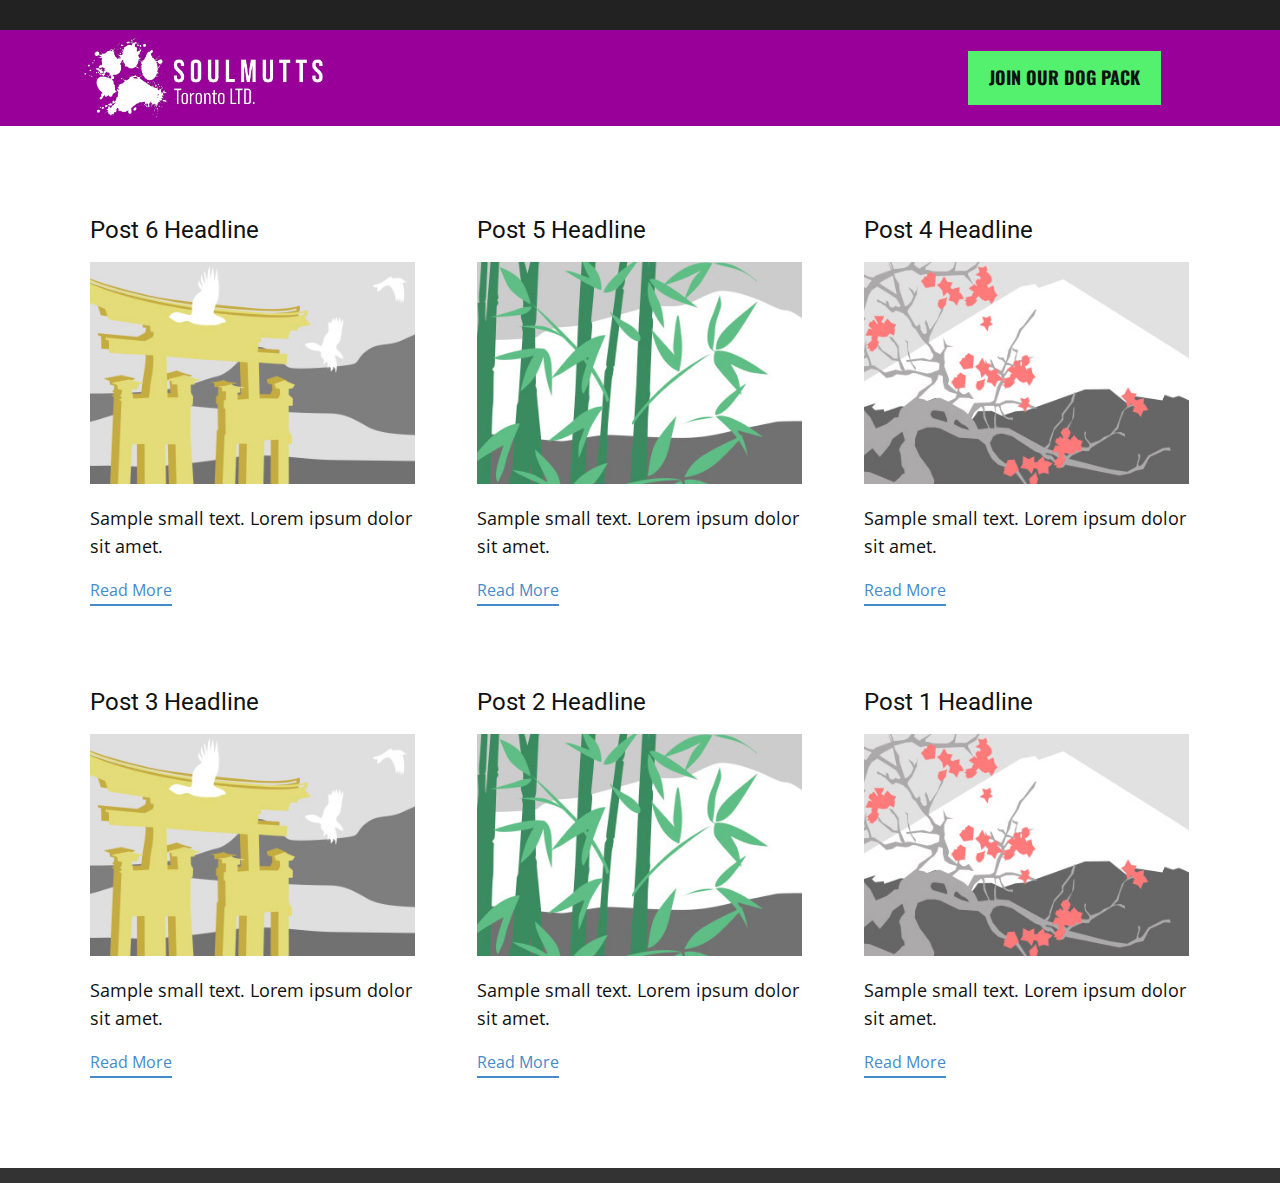
<file: blog/blog.html>
<!DOCTYPE html>
<html style="font-size: 16px;" lang="en"><head>
    <meta name="viewport" content="width=device-width, initial-scale=1.0">
    <meta charset="utf-8">
    <meta name="keywords" content="">
    <meta name="description" content="">
    <title>Blog</title>
    <link rel="stylesheet" href="../nicepage.css" media="screen">
<link rel="stylesheet" href="../Blog-Template.css" media="screen">
    <script class="u-script" type="text/javascript" src="../jquery.js" defer=""></script>
    <script class="u-script" type="text/javascript" src="../nicepage.js" defer=""></script>
    <meta name="generator" content="Nicepage 6.19.6, nicepage.com">
    <link id="u-theme-google-font" rel="stylesheet" href="https://fonts.googleapis.com/css?family=Roboto:100,100i,300,300i,400,400i,500,500i,700,700i,900,900i|Open+Sans:300,300i,400,400i,500,500i,600,600i,700,700i,800,800i">
    <link id="u-page-google-font" rel="stylesheet" href="https://fonts.googleapis.com/css?family=Oswald:200,300,400,500,600,700">
    
    
    
    <script type="application/ld+json">{
		"@context": "http://schema.org",
		"@type": "Organization",
		"name": "Soulmutts Toronto Cloudsite 2",
		"logo": "images/Soulmutts_Logo-removebg-preview.png"
}</script>
    <meta name="theme-color" content="#478ac9">
  <meta data-intl-tel-input-cdn-path="intlTelInput/"></head>
  <body data-path-to-root="./" data-include-products="false" class="u-body u-xl-mode" data-lang="en"><header class=" u-border-no-bottom u-border-no-left u-border-no-right u-border-no-top u-clearfix u-header u-section-row-container" id="sec-83d6" style=""><div class="u-section-rows">
        <div class="u-custom-color-10 u-section-row u-sticky u-sticky-ef44" id="sec-5b2d">
          <div class="u-clearfix u-sheet u-sheet-1"></div>
          
          
          
          
          
        </div>
        <div class="u-clearfix u-custom-color-1 u-section-row u-sticky u-sticky-cd71" data-animation-name="" data-animation-duration="0" data-animation-delay="0" data-animation-direction="" id="sec-907c">
          <div class="u-clearfix u-sheet u-sheet-2">
            <a href="#" class="u-image u-logo u-image-1" data-image-width="391" data-image-height="129">
              <img class="u-logo-image u-logo-image-1" src="../images/Soulmutts_Logo-removebg-preview.png">
            </a>
            <a href="https://soulmuttstoronto.com/calendar/#contactus" class="u-active-palette-2-dark-3 u-align-center u-border-2 u-border-active-palette-2-dark-3 u-border-hover-palette-2-dark-3 u-btn u-button-style u-custom-color-2 u-custom-font u-font-oswald u-hover-palette-2-dark-3 u-text-active-white u-text-body-color u-text-hover-white u-btn-1" target="_blank"> Join Our Dog Pack </a>
          </div>
          
          
          
          
          
          <style class="u-sticky-style" data-style-id="cd71">.u-sticky-fixed.u-sticky-cd71, .u-body.u-sticky-fixed .u-sticky-cd71 {
box-shadow: 5px 5px 20px 0 rgba(0,0,0,0.4) !important
}</style>
        </div>
      </div></header>
    <section class="u-clearfix u-section-1" id="sec-d486">
      <div class="u-clearfix u-sheet u-valign-middle u-sheet-1"><!--blog--><!--blog_options_json--><!--{"type":"Recent","source":"","tags":"","count":""}--><!--/blog_options_json-->
        <div class="u-blog u-expanded-width u-repeater u-repeater-1"><!--blog_post-->
          <div class="u-blog-post u-container-style u-repeater-item u-white u-repeater-item-1">
            <div class="u-container-layout u-similar-container u-valign-top u-container-layout-1"><!--blog_post_header-->
              <h4 class="u-blog-control u-text u-text-1">
                <a class="u-post-header-link" href="../blog/post-5.html">Post 6 Headline</a>
              </h4><!--/blog_post_header--><!--blog_post_image-->
              <a class="u-post-header-link" href="../blog/post-5.html"><img alt="" class="u-blog-control u-expanded-width u-image u-image-default u-image-1" src="../images/8ad73f3c.jpeg"></a><!--/blog_post_image--><!--blog_post_content-->
              <div class="u-blog-control u-post-content u-text u-text-2 fr-view">Sample small text. Lorem ipsum dolor sit amet.</div><!--/blog_post_content--><!--blog_post_readmore-->
              <a href="../blog/post-5.html" class="u-blog-control u-border-2 u-border-palette-1-base u-btn u-btn-rectangle u-button-style u-none u-btn-1"><!--blog_post_readmore_content--><!--options_json--><!--{"content":"","defaultValue":"Read More"}--><!--/options_json-->Read More<!--/blog_post_readmore_content--></a><!--/blog_post_readmore-->
            </div>
          </div><div class="u-blog-post u-container-style u-repeater-item u-video-cover u-white">
            <div class="u-container-layout u-similar-container u-valign-top u-container-layout-2"><!--blog_post_header-->
              <h4 class="u-blog-control u-text u-text-3">
                <a class="u-post-header-link" href="../blog/post-4.html">Post 5 Headline</a>
              </h4><!--/blog_post_header--><!--blog_post_image-->
              <a class="u-post-header-link" href="../blog/post-4.html"><img alt="" class="u-blog-control u-expanded-width u-image u-image-default u-image-2" src="../images/68f64b9d.jpeg"></a><!--/blog_post_image--><!--blog_post_content-->
              <div class="u-blog-control u-post-content u-text u-text-4 fr-view">Sample small text. Lorem ipsum dolor sit amet.</div><!--/blog_post_content--><!--blog_post_readmore-->
              <a href="../blog/post-4.html" class="u-blog-control u-border-2 u-border-palette-1-base u-btn u-btn-rectangle u-button-style u-none u-btn-2"><!--blog_post_readmore_content--><!--options_json--><!--{"content":"","defaultValue":"Read More"}--><!--/options_json-->Read More<!--/blog_post_readmore_content--></a><!--/blog_post_readmore-->
            </div>
          </div><div class="u-blog-post u-container-style u-repeater-item u-video-cover u-white">
            <div class="u-container-layout u-similar-container u-valign-top u-container-layout-3"><!--blog_post_header-->
              <h4 class="u-blog-control u-text u-text-5">
                <a class="u-post-header-link" href="../blog/post-3.html">Post 4 Headline</a>
              </h4><!--/blog_post_header--><!--blog_post_image-->
              <a class="u-post-header-link" href="../blog/post-3.html"><img alt="" class="u-blog-control u-expanded-width u-image u-image-default u-image-3" src="../images/0fd3416c.jpeg"></a><!--/blog_post_image--><!--blog_post_content-->
              <div class="u-blog-control u-post-content u-text u-text-6 fr-view">Sample small text. Lorem ipsum dolor sit amet.</div><!--/blog_post_content--><!--blog_post_readmore-->
              <a href="../blog/post-3.html" class="u-blog-control u-border-2 u-border-palette-1-base u-btn u-btn-rectangle u-button-style u-none u-btn-3"><!--blog_post_readmore_content--><!--options_json--><!--{"content":"","defaultValue":"Read More"}--><!--/options_json-->Read More<!--/blog_post_readmore_content--></a><!--/blog_post_readmore-->
            </div>
          </div><div class="u-blog-post u-container-style u-repeater-item u-white u-repeater-item-1">
            <div class="u-container-layout u-similar-container u-valign-top u-container-layout-1"><!--blog_post_header-->
              <h4 class="u-blog-control u-text u-text-1">
                <a class="u-post-header-link" href="../blog/post-2.html">Post 3 Headline</a>
              </h4><!--/blog_post_header--><!--blog_post_image-->
              <a class="u-post-header-link" href="../blog/post-2.html"><img alt="" class="u-blog-control u-expanded-width u-image u-image-default u-image-1" src="../images/8ad73f3c.jpeg"></a><!--/blog_post_image--><!--blog_post_content-->
              <div class="u-blog-control u-post-content u-text u-text-2 fr-view">Sample small text. Lorem ipsum dolor sit amet.</div><!--/blog_post_content--><!--blog_post_readmore-->
              <a href="../blog/post-2.html" class="u-blog-control u-border-2 u-border-palette-1-base u-btn u-btn-rectangle u-button-style u-none u-btn-1"><!--blog_post_readmore_content--><!--options_json--><!--{"content":"","defaultValue":"Read More"}--><!--/options_json-->Read More<!--/blog_post_readmore_content--></a><!--/blog_post_readmore-->
            </div>
          </div><div class="u-blog-post u-container-style u-repeater-item u-video-cover u-white">
            <div class="u-container-layout u-similar-container u-valign-top u-container-layout-2"><!--blog_post_header-->
              <h4 class="u-blog-control u-text u-text-3">
                <a class="u-post-header-link" href="../blog/post-1.html">Post 2 Headline</a>
              </h4><!--/blog_post_header--><!--blog_post_image-->
              <a class="u-post-header-link" href="../blog/post-1.html"><img alt="" class="u-blog-control u-expanded-width u-image u-image-default u-image-2" src="../images/68f64b9d.jpeg"></a><!--/blog_post_image--><!--blog_post_content-->
              <div class="u-blog-control u-post-content u-text u-text-4 fr-view">Sample small text. Lorem ipsum dolor sit amet.</div><!--/blog_post_content--><!--blog_post_readmore-->
              <a href="../blog/post-1.html" class="u-blog-control u-border-2 u-border-palette-1-base u-btn u-btn-rectangle u-button-style u-none u-btn-2"><!--blog_post_readmore_content--><!--options_json--><!--{"content":"","defaultValue":"Read More"}--><!--/options_json-->Read More<!--/blog_post_readmore_content--></a><!--/blog_post_readmore-->
            </div>
          </div><div class="u-blog-post u-container-style u-repeater-item u-video-cover u-white">
            <div class="u-container-layout u-similar-container u-valign-top u-container-layout-3"><!--blog_post_header-->
              <h4 class="u-blog-control u-text u-text-5">
                <a class="u-post-header-link" href="../blog/post.html">Post 1 Headline</a>
              </h4><!--/blog_post_header--><!--blog_post_image-->
              <a class="u-post-header-link" href="../blog/post.html"><img alt="" class="u-blog-control u-expanded-width u-image u-image-default u-image-3" src="../images/0fd3416c.jpeg"></a><!--/blog_post_image--><!--blog_post_content-->
              <div class="u-blog-control u-post-content u-text u-text-6 fr-view">Sample small text. Lorem ipsum dolor sit amet.</div><!--/blog_post_content--><!--blog_post_readmore-->
              <a href="../blog/post.html" class="u-blog-control u-border-2 u-border-palette-1-base u-btn u-btn-rectangle u-button-style u-none u-btn-3"><!--blog_post_readmore_content--><!--options_json--><!--{"content":"","defaultValue":"Read More"}--><!--/options_json-->Read More<!--/blog_post_readmore_content--></a><!--/blog_post_readmore-->
            </div>
          </div><!--/blog_post--><!--blog_post-->
          <!--/blog_post--><!--blog_post-->
          <!--/blog_post-->
        </div><!--/blog-->
      </div>
    </section>
    
    
    
    <footer class="u-align-center u-clearfix u-container-align-center u-footer u-grey-80 u-footer" id="sec-d1e3"><div class="u-clearfix u-sheet u-sheet-1"></div></footer>
  
</body></html>
</file>
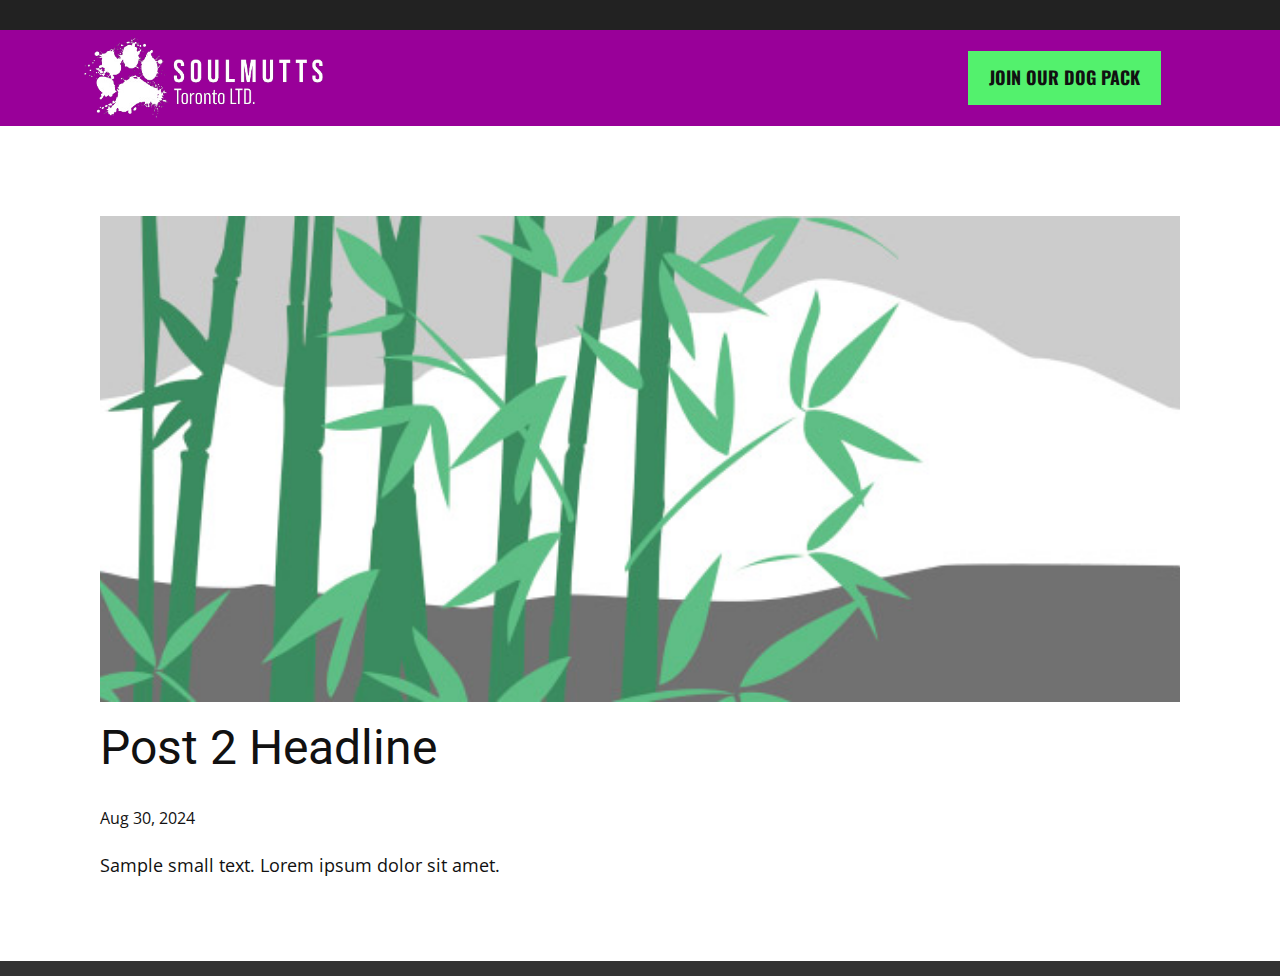
<file: blog/post-1.html>
<!DOCTYPE html>
<html style="font-size: 16px;" lang="en"><head>
    <meta name="viewport" content="width=device-width, initial-scale=1.0">
    <meta charset="utf-8">
    <meta name="keywords" content="Post 1 Headline">
    <meta name="description" content="">
    <title>Post 2 Headline</title>
    <link rel="stylesheet" href="../nicepage.css" media="screen">
<link rel="stylesheet" href="../Post-Template.css" media="screen">
    <script class="u-script" type="text/javascript" src="../jquery.js" defer=""></script>
    <script class="u-script" type="text/javascript" src="../nicepage.js" defer=""></script>
    <meta name="generator" content="Nicepage 6.19.6, nicepage.com">
    <link id="u-theme-google-font" rel="stylesheet" href="https://fonts.googleapis.com/css?family=Roboto:100,100i,300,300i,400,400i,500,500i,700,700i,900,900i|Open+Sans:300,300i,400,400i,500,500i,600,600i,700,700i,800,800i">
    <link id="u-page-google-font" rel="stylesheet" href="https://fonts.googleapis.com/css?family=Oswald:200,300,400,500,600,700">
    
    
    
    <script type="application/ld+json">{
		"@context": "http://schema.org",
		"@type": "Organization",
		"name": "Soulmutts Toronto Cloudsite 2",
		"logo": "images/Soulmutts_Logo-removebg-preview.png"
}</script>
    <meta name="theme-color" content="#478ac9">
  <meta data-intl-tel-input-cdn-path="intlTelInput/"></head>
  <body data-path-to-root="./" data-include-products="false" class="u-body u-xl-mode" data-lang="en"><header class=" u-border-no-bottom u-border-no-left u-border-no-right u-border-no-top u-clearfix u-header u-section-row-container" id="sec-83d6" style=""><div class="u-section-rows">
        <div class="u-custom-color-10 u-section-row u-sticky u-sticky-ef44" id="sec-5b2d">
          <div class="u-clearfix u-sheet u-sheet-1"></div>
          
          
          
          
          
        </div>
        <div class="u-clearfix u-custom-color-1 u-section-row u-sticky u-sticky-cd71" data-animation-name="" data-animation-duration="0" data-animation-delay="0" data-animation-direction="" id="sec-907c">
          <div class="u-clearfix u-sheet u-sheet-2">
            <a href="#" class="u-image u-logo u-image-1" data-image-width="391" data-image-height="129">
              <img class="u-logo-image u-logo-image-1" src="../images/Soulmutts_Logo-removebg-preview.png">
            </a>
            <a href="https://soulmuttstoronto.com/calendar/#contactus" class="u-active-palette-2-dark-3 u-align-center u-border-2 u-border-active-palette-2-dark-3 u-border-hover-palette-2-dark-3 u-btn u-button-style u-custom-color-2 u-custom-font u-font-oswald u-hover-palette-2-dark-3 u-text-active-white u-text-body-color u-text-hover-white u-btn-1" target="_blank"> Join Our Dog Pack </a>
          </div>
          
          
          
          
          
          <style class="u-sticky-style" data-style-id="cd71">.u-sticky-fixed.u-sticky-cd71, .u-body.u-sticky-fixed .u-sticky-cd71 {
box-shadow: 5px 5px 20px 0 rgba(0,0,0,0.4) !important
}</style>
        </div>
      </div></header>
    <section class="u-align-center u-clearfix u-section-1" id="sec-3a57">
      <div class="u-clearfix u-sheet u-valign-middle-md u-valign-middle-sm u-valign-middle-xs u-sheet-1"><!--post_details--><!--post_details_options_json--><!--{"source":""}--><!--/post_details_options_json--><!--blog_post-->
        <div class="u-container-style u-expanded-width u-post-details u-post-details-1">
          <div class="u-container-layout u-valign-middle u-container-layout-1"><!--blog_post_image-->
            <img alt="" class="u-blog-control u-expanded-width u-image u-image-default u-image-1" src="../images/68f64b9d.jpeg"><!--/blog_post_image--><!--blog_post_header-->
            <h2 class="u-blog-control u-text u-text-1">Post 2 Headline</h2><!--/blog_post_header--><!--blog_post_metadata-->
            <div class="u-blog-control u-metadata u-metadata-1"><!--blog_post_metadata_date-->
              <span class="u-meta-date u-meta-icon">Aug 30, 2024</span><!--/blog_post_metadata_date--><!--blog_post_metadata_category-->
              <!--/blog_post_metadata_category--><!--blog_post_metadata_comments-->
              <!--/blog_post_metadata_comments-->
            </div><!--/blog_post_metadata--><!--blog_post_content-->
            <div class="u-align-justify u-blog-control u-post-content u-text u-text-2 fr-view">
  Sample small text. Lorem ipsum dolor sit amet.
  </div><!--/blog_post_content-->
          </div>
        </div><!--/blog_post--><!--/post_details-->
      </div>
    </section>
    
    
    
    <footer class="u-align-center u-clearfix u-container-align-center u-footer u-grey-80 u-footer" id="sec-d1e3"><div class="u-clearfix u-sheet u-sheet-1"></div></footer>
  
</body></html>
</file>
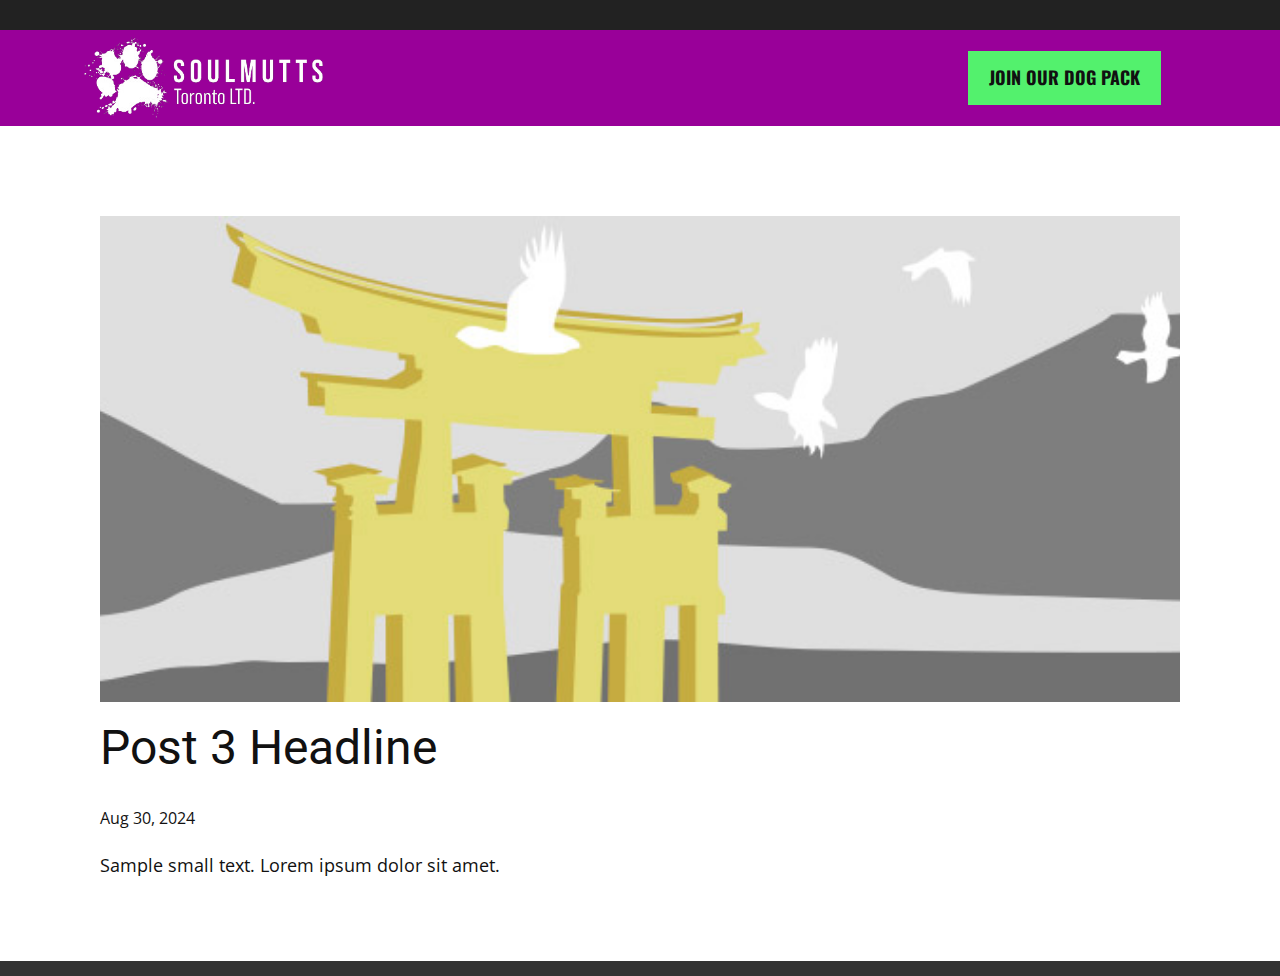
<file: blog/post-2.html>
<!DOCTYPE html>
<html style="font-size: 16px;" lang="en"><head>
    <meta name="viewport" content="width=device-width, initial-scale=1.0">
    <meta charset="utf-8">
    <meta name="keywords" content="Post 1 Headline">
    <meta name="description" content="">
    <title>Post 3 Headline</title>
    <link rel="stylesheet" href="../nicepage.css" media="screen">
<link rel="stylesheet" href="../Post-Template.css" media="screen">
    <script class="u-script" type="text/javascript" src="../jquery.js" defer=""></script>
    <script class="u-script" type="text/javascript" src="../nicepage.js" defer=""></script>
    <meta name="generator" content="Nicepage 6.19.6, nicepage.com">
    <link id="u-theme-google-font" rel="stylesheet" href="https://fonts.googleapis.com/css?family=Roboto:100,100i,300,300i,400,400i,500,500i,700,700i,900,900i|Open+Sans:300,300i,400,400i,500,500i,600,600i,700,700i,800,800i">
    <link id="u-page-google-font" rel="stylesheet" href="https://fonts.googleapis.com/css?family=Oswald:200,300,400,500,600,700">
    
    
    
    <script type="application/ld+json">{
		"@context": "http://schema.org",
		"@type": "Organization",
		"name": "Soulmutts Toronto Cloudsite 2",
		"logo": "images/Soulmutts_Logo-removebg-preview.png"
}</script>
    <meta name="theme-color" content="#478ac9">
  <meta data-intl-tel-input-cdn-path="intlTelInput/"></head>
  <body data-path-to-root="./" data-include-products="false" class="u-body u-xl-mode" data-lang="en"><header class=" u-border-no-bottom u-border-no-left u-border-no-right u-border-no-top u-clearfix u-header u-section-row-container" id="sec-83d6" style=""><div class="u-section-rows">
        <div class="u-custom-color-10 u-section-row u-sticky u-sticky-ef44" id="sec-5b2d">
          <div class="u-clearfix u-sheet u-sheet-1"></div>
          
          
          
          
          
        </div>
        <div class="u-clearfix u-custom-color-1 u-section-row u-sticky u-sticky-cd71" data-animation-name="" data-animation-duration="0" data-animation-delay="0" data-animation-direction="" id="sec-907c">
          <div class="u-clearfix u-sheet u-sheet-2">
            <a href="#" class="u-image u-logo u-image-1" data-image-width="391" data-image-height="129">
              <img class="u-logo-image u-logo-image-1" src="../images/Soulmutts_Logo-removebg-preview.png">
            </a>
            <a href="https://soulmuttstoronto.com/calendar/#contactus" class="u-active-palette-2-dark-3 u-align-center u-border-2 u-border-active-palette-2-dark-3 u-border-hover-palette-2-dark-3 u-btn u-button-style u-custom-color-2 u-custom-font u-font-oswald u-hover-palette-2-dark-3 u-text-active-white u-text-body-color u-text-hover-white u-btn-1" target="_blank"> Join Our Dog Pack </a>
          </div>
          
          
          
          
          
          <style class="u-sticky-style" data-style-id="cd71">.u-sticky-fixed.u-sticky-cd71, .u-body.u-sticky-fixed .u-sticky-cd71 {
box-shadow: 5px 5px 20px 0 rgba(0,0,0,0.4) !important
}</style>
        </div>
      </div></header>
    <section class="u-align-center u-clearfix u-section-1" id="sec-3a57">
      <div class="u-clearfix u-sheet u-valign-middle-md u-valign-middle-sm u-valign-middle-xs u-sheet-1"><!--post_details--><!--post_details_options_json--><!--{"source":""}--><!--/post_details_options_json--><!--blog_post-->
        <div class="u-container-style u-expanded-width u-post-details u-post-details-1">
          <div class="u-container-layout u-valign-middle u-container-layout-1"><!--blog_post_image-->
            <img alt="" class="u-blog-control u-expanded-width u-image u-image-default u-image-1" src="../images/8ad73f3c.jpeg"><!--/blog_post_image--><!--blog_post_header-->
            <h2 class="u-blog-control u-text u-text-1">Post 3 Headline</h2><!--/blog_post_header--><!--blog_post_metadata-->
            <div class="u-blog-control u-metadata u-metadata-1"><!--blog_post_metadata_date-->
              <span class="u-meta-date u-meta-icon">Aug 30, 2024</span><!--/blog_post_metadata_date--><!--blog_post_metadata_category-->
              <!--/blog_post_metadata_category--><!--blog_post_metadata_comments-->
              <!--/blog_post_metadata_comments-->
            </div><!--/blog_post_metadata--><!--blog_post_content-->
            <div class="u-align-justify u-blog-control u-post-content u-text u-text-2 fr-view">
  Sample small text. Lorem ipsum dolor sit amet.
  </div><!--/blog_post_content-->
          </div>
        </div><!--/blog_post--><!--/post_details-->
      </div>
    </section>
    
    
    
    <footer class="u-align-center u-clearfix u-container-align-center u-footer u-grey-80 u-footer" id="sec-d1e3"><div class="u-clearfix u-sheet u-sheet-1"></div></footer>
  
</body></html>
</file>
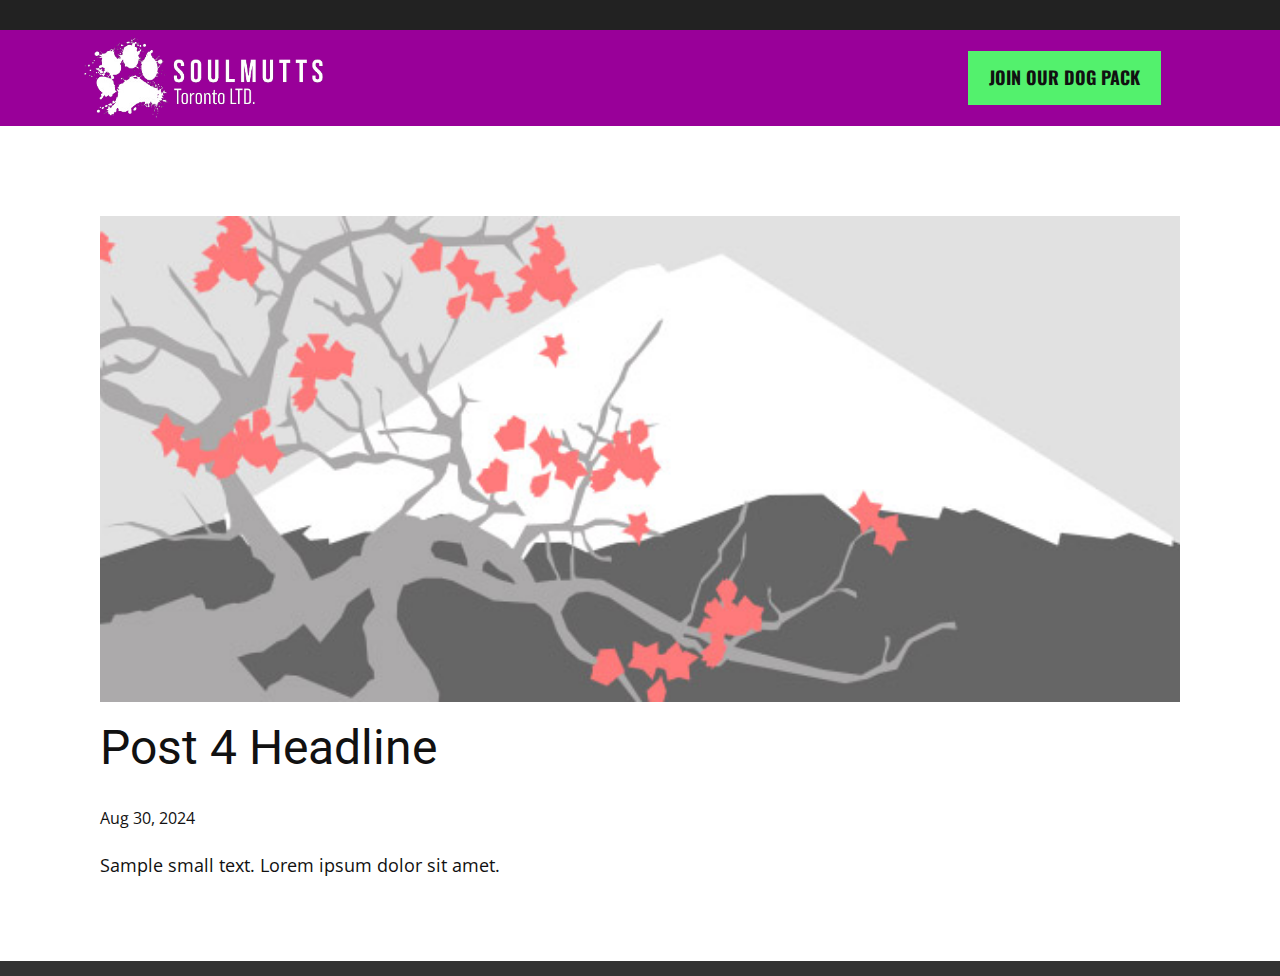
<file: blog/post-3.html>
<!DOCTYPE html>
<html style="font-size: 16px;" lang="en"><head>
    <meta name="viewport" content="width=device-width, initial-scale=1.0">
    <meta charset="utf-8">
    <meta name="keywords" content="Post 1 Headline">
    <meta name="description" content="">
    <title>Post 4 Headline</title>
    <link rel="stylesheet" href="../nicepage.css" media="screen">
<link rel="stylesheet" href="../Post-Template.css" media="screen">
    <script class="u-script" type="text/javascript" src="../jquery.js" defer=""></script>
    <script class="u-script" type="text/javascript" src="../nicepage.js" defer=""></script>
    <meta name="generator" content="Nicepage 6.19.6, nicepage.com">
    <link id="u-theme-google-font" rel="stylesheet" href="https://fonts.googleapis.com/css?family=Roboto:100,100i,300,300i,400,400i,500,500i,700,700i,900,900i|Open+Sans:300,300i,400,400i,500,500i,600,600i,700,700i,800,800i">
    <link id="u-page-google-font" rel="stylesheet" href="https://fonts.googleapis.com/css?family=Oswald:200,300,400,500,600,700">
    
    
    
    <script type="application/ld+json">{
		"@context": "http://schema.org",
		"@type": "Organization",
		"name": "Soulmutts Toronto Cloudsite 2",
		"logo": "images/Soulmutts_Logo-removebg-preview.png"
}</script>
    <meta name="theme-color" content="#478ac9">
  <meta data-intl-tel-input-cdn-path="intlTelInput/"></head>
  <body data-path-to-root="./" data-include-products="false" class="u-body u-xl-mode" data-lang="en"><header class=" u-border-no-bottom u-border-no-left u-border-no-right u-border-no-top u-clearfix u-header u-section-row-container" id="sec-83d6" style=""><div class="u-section-rows">
        <div class="u-custom-color-10 u-section-row u-sticky u-sticky-ef44" id="sec-5b2d">
          <div class="u-clearfix u-sheet u-sheet-1"></div>
          
          
          
          
          
        </div>
        <div class="u-clearfix u-custom-color-1 u-section-row u-sticky u-sticky-cd71" data-animation-name="" data-animation-duration="0" data-animation-delay="0" data-animation-direction="" id="sec-907c">
          <div class="u-clearfix u-sheet u-sheet-2">
            <a href="#" class="u-image u-logo u-image-1" data-image-width="391" data-image-height="129">
              <img class="u-logo-image u-logo-image-1" src="../images/Soulmutts_Logo-removebg-preview.png">
            </a>
            <a href="https://soulmuttstoronto.com/calendar/#contactus" class="u-active-palette-2-dark-3 u-align-center u-border-2 u-border-active-palette-2-dark-3 u-border-hover-palette-2-dark-3 u-btn u-button-style u-custom-color-2 u-custom-font u-font-oswald u-hover-palette-2-dark-3 u-text-active-white u-text-body-color u-text-hover-white u-btn-1" target="_blank"> Join Our Dog Pack </a>
          </div>
          
          
          
          
          
          <style class="u-sticky-style" data-style-id="cd71">.u-sticky-fixed.u-sticky-cd71, .u-body.u-sticky-fixed .u-sticky-cd71 {
box-shadow: 5px 5px 20px 0 rgba(0,0,0,0.4) !important
}</style>
        </div>
      </div></header>
    <section class="u-align-center u-clearfix u-section-1" id="sec-3a57">
      <div class="u-clearfix u-sheet u-valign-middle-md u-valign-middle-sm u-valign-middle-xs u-sheet-1"><!--post_details--><!--post_details_options_json--><!--{"source":""}--><!--/post_details_options_json--><!--blog_post-->
        <div class="u-container-style u-expanded-width u-post-details u-post-details-1">
          <div class="u-container-layout u-valign-middle u-container-layout-1"><!--blog_post_image-->
            <img alt="" class="u-blog-control u-expanded-width u-image u-image-default u-image-1" src="../images/0fd3416c.jpeg"><!--/blog_post_image--><!--blog_post_header-->
            <h2 class="u-blog-control u-text u-text-1">Post 4 Headline</h2><!--/blog_post_header--><!--blog_post_metadata-->
            <div class="u-blog-control u-metadata u-metadata-1"><!--blog_post_metadata_date-->
              <span class="u-meta-date u-meta-icon">Aug 30, 2024</span><!--/blog_post_metadata_date--><!--blog_post_metadata_category-->
              <!--/blog_post_metadata_category--><!--blog_post_metadata_comments-->
              <!--/blog_post_metadata_comments-->
            </div><!--/blog_post_metadata--><!--blog_post_content-->
            <div class="u-align-justify u-blog-control u-post-content u-text u-text-2 fr-view">
  Sample small text. Lorem ipsum dolor sit amet.
  </div><!--/blog_post_content-->
          </div>
        </div><!--/blog_post--><!--/post_details-->
      </div>
    </section>
    
    
    
    <footer class="u-align-center u-clearfix u-container-align-center u-footer u-grey-80 u-footer" id="sec-d1e3"><div class="u-clearfix u-sheet u-sheet-1"></div></footer>
  
</body></html>
</file>
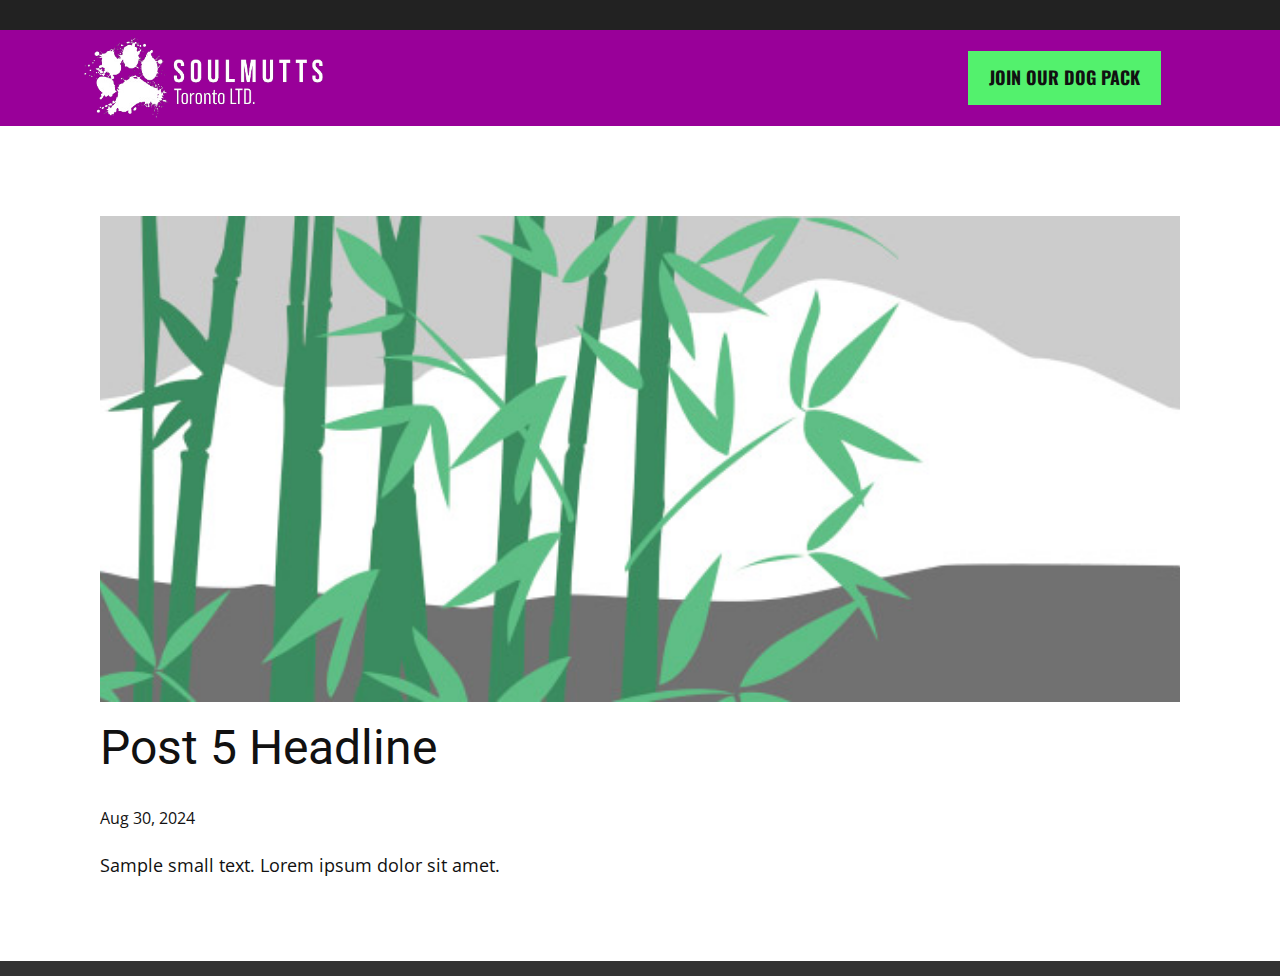
<file: blog/post-4.html>
<!DOCTYPE html>
<html style="font-size: 16px;" lang="en"><head>
    <meta name="viewport" content="width=device-width, initial-scale=1.0">
    <meta charset="utf-8">
    <meta name="keywords" content="Post 1 Headline">
    <meta name="description" content="">
    <title>Post 5 Headline</title>
    <link rel="stylesheet" href="../nicepage.css" media="screen">
<link rel="stylesheet" href="../Post-Template.css" media="screen">
    <script class="u-script" type="text/javascript" src="../jquery.js" defer=""></script>
    <script class="u-script" type="text/javascript" src="../nicepage.js" defer=""></script>
    <meta name="generator" content="Nicepage 6.19.6, nicepage.com">
    <link id="u-theme-google-font" rel="stylesheet" href="https://fonts.googleapis.com/css?family=Roboto:100,100i,300,300i,400,400i,500,500i,700,700i,900,900i|Open+Sans:300,300i,400,400i,500,500i,600,600i,700,700i,800,800i">
    <link id="u-page-google-font" rel="stylesheet" href="https://fonts.googleapis.com/css?family=Oswald:200,300,400,500,600,700">
    
    
    
    <script type="application/ld+json">{
		"@context": "http://schema.org",
		"@type": "Organization",
		"name": "Soulmutts Toronto Cloudsite 2",
		"logo": "images/Soulmutts_Logo-removebg-preview.png"
}</script>
    <meta name="theme-color" content="#478ac9">
  <meta data-intl-tel-input-cdn-path="intlTelInput/"></head>
  <body data-path-to-root="./" data-include-products="false" class="u-body u-xl-mode" data-lang="en"><header class=" u-border-no-bottom u-border-no-left u-border-no-right u-border-no-top u-clearfix u-header u-section-row-container" id="sec-83d6" style=""><div class="u-section-rows">
        <div class="u-custom-color-10 u-section-row u-sticky u-sticky-ef44" id="sec-5b2d">
          <div class="u-clearfix u-sheet u-sheet-1"></div>
          
          
          
          
          
        </div>
        <div class="u-clearfix u-custom-color-1 u-section-row u-sticky u-sticky-cd71" data-animation-name="" data-animation-duration="0" data-animation-delay="0" data-animation-direction="" id="sec-907c">
          <div class="u-clearfix u-sheet u-sheet-2">
            <a href="#" class="u-image u-logo u-image-1" data-image-width="391" data-image-height="129">
              <img class="u-logo-image u-logo-image-1" src="../images/Soulmutts_Logo-removebg-preview.png">
            </a>
            <a href="https://soulmuttstoronto.com/calendar/#contactus" class="u-active-palette-2-dark-3 u-align-center u-border-2 u-border-active-palette-2-dark-3 u-border-hover-palette-2-dark-3 u-btn u-button-style u-custom-color-2 u-custom-font u-font-oswald u-hover-palette-2-dark-3 u-text-active-white u-text-body-color u-text-hover-white u-btn-1" target="_blank"> Join Our Dog Pack </a>
          </div>
          
          
          
          
          
          <style class="u-sticky-style" data-style-id="cd71">.u-sticky-fixed.u-sticky-cd71, .u-body.u-sticky-fixed .u-sticky-cd71 {
box-shadow: 5px 5px 20px 0 rgba(0,0,0,0.4) !important
}</style>
        </div>
      </div></header>
    <section class="u-align-center u-clearfix u-section-1" id="sec-3a57">
      <div class="u-clearfix u-sheet u-valign-middle-md u-valign-middle-sm u-valign-middle-xs u-sheet-1"><!--post_details--><!--post_details_options_json--><!--{"source":""}--><!--/post_details_options_json--><!--blog_post-->
        <div class="u-container-style u-expanded-width u-post-details u-post-details-1">
          <div class="u-container-layout u-valign-middle u-container-layout-1"><!--blog_post_image-->
            <img alt="" class="u-blog-control u-expanded-width u-image u-image-default u-image-1" src="../images/68f64b9d.jpeg"><!--/blog_post_image--><!--blog_post_header-->
            <h2 class="u-blog-control u-text u-text-1">Post 5 Headline</h2><!--/blog_post_header--><!--blog_post_metadata-->
            <div class="u-blog-control u-metadata u-metadata-1"><!--blog_post_metadata_date-->
              <span class="u-meta-date u-meta-icon">Aug 30, 2024</span><!--/blog_post_metadata_date--><!--blog_post_metadata_category-->
              <!--/blog_post_metadata_category--><!--blog_post_metadata_comments-->
              <!--/blog_post_metadata_comments-->
            </div><!--/blog_post_metadata--><!--blog_post_content-->
            <div class="u-align-justify u-blog-control u-post-content u-text u-text-2 fr-view">
  Sample small text. Lorem ipsum dolor sit amet.
  </div><!--/blog_post_content-->
          </div>
        </div><!--/blog_post--><!--/post_details-->
      </div>
    </section>
    
    
    
    <footer class="u-align-center u-clearfix u-container-align-center u-footer u-grey-80 u-footer" id="sec-d1e3"><div class="u-clearfix u-sheet u-sheet-1"></div></footer>
  
</body></html>
</file>
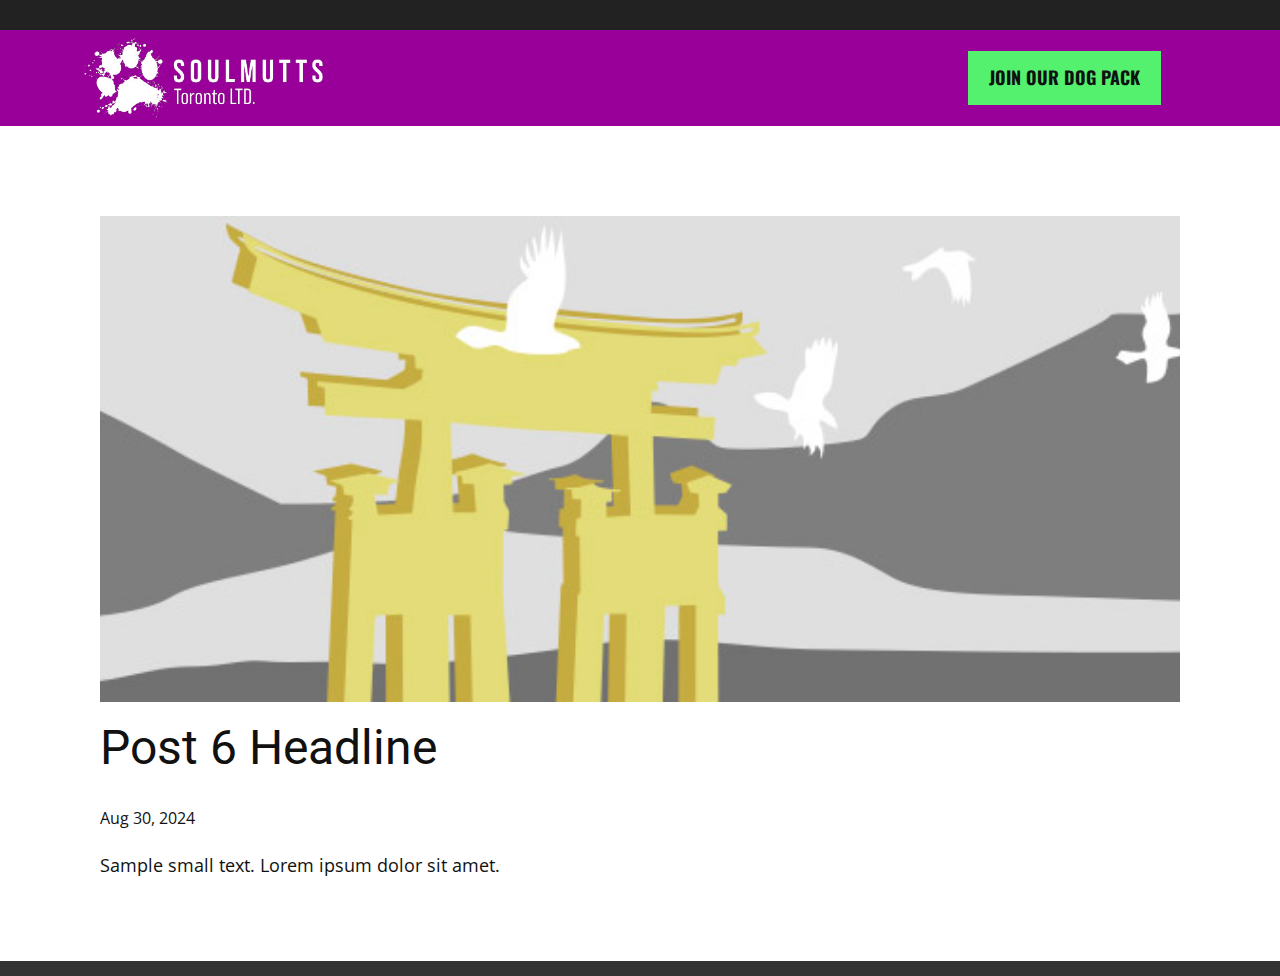
<file: blog/post-5.html>
<!DOCTYPE html>
<html style="font-size: 16px;" lang="en"><head>
    <meta name="viewport" content="width=device-width, initial-scale=1.0">
    <meta charset="utf-8">
    <meta name="keywords" content="Post 1 Headline">
    <meta name="description" content="">
    <title>Post 6 Headline</title>
    <link rel="stylesheet" href="../nicepage.css" media="screen">
<link rel="stylesheet" href="../Post-Template.css" media="screen">
    <script class="u-script" type="text/javascript" src="../jquery.js" defer=""></script>
    <script class="u-script" type="text/javascript" src="../nicepage.js" defer=""></script>
    <meta name="generator" content="Nicepage 6.19.6, nicepage.com">
    <link id="u-theme-google-font" rel="stylesheet" href="https://fonts.googleapis.com/css?family=Roboto:100,100i,300,300i,400,400i,500,500i,700,700i,900,900i|Open+Sans:300,300i,400,400i,500,500i,600,600i,700,700i,800,800i">
    <link id="u-page-google-font" rel="stylesheet" href="https://fonts.googleapis.com/css?family=Oswald:200,300,400,500,600,700">
    
    
    
    <script type="application/ld+json">{
		"@context": "http://schema.org",
		"@type": "Organization",
		"name": "Soulmutts Toronto Cloudsite 2",
		"logo": "images/Soulmutts_Logo-removebg-preview.png"
}</script>
    <meta name="theme-color" content="#478ac9">
  <meta data-intl-tel-input-cdn-path="intlTelInput/"></head>
  <body data-path-to-root="./" data-include-products="false" class="u-body u-xl-mode" data-lang="en"><header class=" u-border-no-bottom u-border-no-left u-border-no-right u-border-no-top u-clearfix u-header u-section-row-container" id="sec-83d6" style=""><div class="u-section-rows">
        <div class="u-custom-color-10 u-section-row u-sticky u-sticky-ef44" id="sec-5b2d">
          <div class="u-clearfix u-sheet u-sheet-1"></div>
          
          
          
          
          
        </div>
        <div class="u-clearfix u-custom-color-1 u-section-row u-sticky u-sticky-cd71" data-animation-name="" data-animation-duration="0" data-animation-delay="0" data-animation-direction="" id="sec-907c">
          <div class="u-clearfix u-sheet u-sheet-2">
            <a href="#" class="u-image u-logo u-image-1" data-image-width="391" data-image-height="129">
              <img class="u-logo-image u-logo-image-1" src="../images/Soulmutts_Logo-removebg-preview.png">
            </a>
            <a href="https://soulmuttstoronto.com/calendar/#contactus" class="u-active-palette-2-dark-3 u-align-center u-border-2 u-border-active-palette-2-dark-3 u-border-hover-palette-2-dark-3 u-btn u-button-style u-custom-color-2 u-custom-font u-font-oswald u-hover-palette-2-dark-3 u-text-active-white u-text-body-color u-text-hover-white u-btn-1" target="_blank"> Join Our Dog Pack </a>
          </div>
          
          
          
          
          
          <style class="u-sticky-style" data-style-id="cd71">.u-sticky-fixed.u-sticky-cd71, .u-body.u-sticky-fixed .u-sticky-cd71 {
box-shadow: 5px 5px 20px 0 rgba(0,0,0,0.4) !important
}</style>
        </div>
      </div></header>
    <section class="u-align-center u-clearfix u-section-1" id="sec-3a57">
      <div class="u-clearfix u-sheet u-valign-middle-md u-valign-middle-sm u-valign-middle-xs u-sheet-1"><!--post_details--><!--post_details_options_json--><!--{"source":""}--><!--/post_details_options_json--><!--blog_post-->
        <div class="u-container-style u-expanded-width u-post-details u-post-details-1">
          <div class="u-container-layout u-valign-middle u-container-layout-1"><!--blog_post_image-->
            <img alt="" class="u-blog-control u-expanded-width u-image u-image-default u-image-1" src="../images/8ad73f3c.jpeg"><!--/blog_post_image--><!--blog_post_header-->
            <h2 class="u-blog-control u-text u-text-1">Post 6 Headline</h2><!--/blog_post_header--><!--blog_post_metadata-->
            <div class="u-blog-control u-metadata u-metadata-1"><!--blog_post_metadata_date-->
              <span class="u-meta-date u-meta-icon">Aug 30, 2024</span><!--/blog_post_metadata_date--><!--blog_post_metadata_category-->
              <!--/blog_post_metadata_category--><!--blog_post_metadata_comments-->
              <!--/blog_post_metadata_comments-->
            </div><!--/blog_post_metadata--><!--blog_post_content-->
            <div class="u-align-justify u-blog-control u-post-content u-text u-text-2 fr-view">
  Sample small text. Lorem ipsum dolor sit amet.
  </div><!--/blog_post_content-->
          </div>
        </div><!--/blog_post--><!--/post_details-->
      </div>
    </section>
    
    
    
    <footer class="u-align-center u-clearfix u-container-align-center u-footer u-grey-80 u-footer" id="sec-d1e3"><div class="u-clearfix u-sheet u-sheet-1"></div></footer>
  
</body></html>
</file>
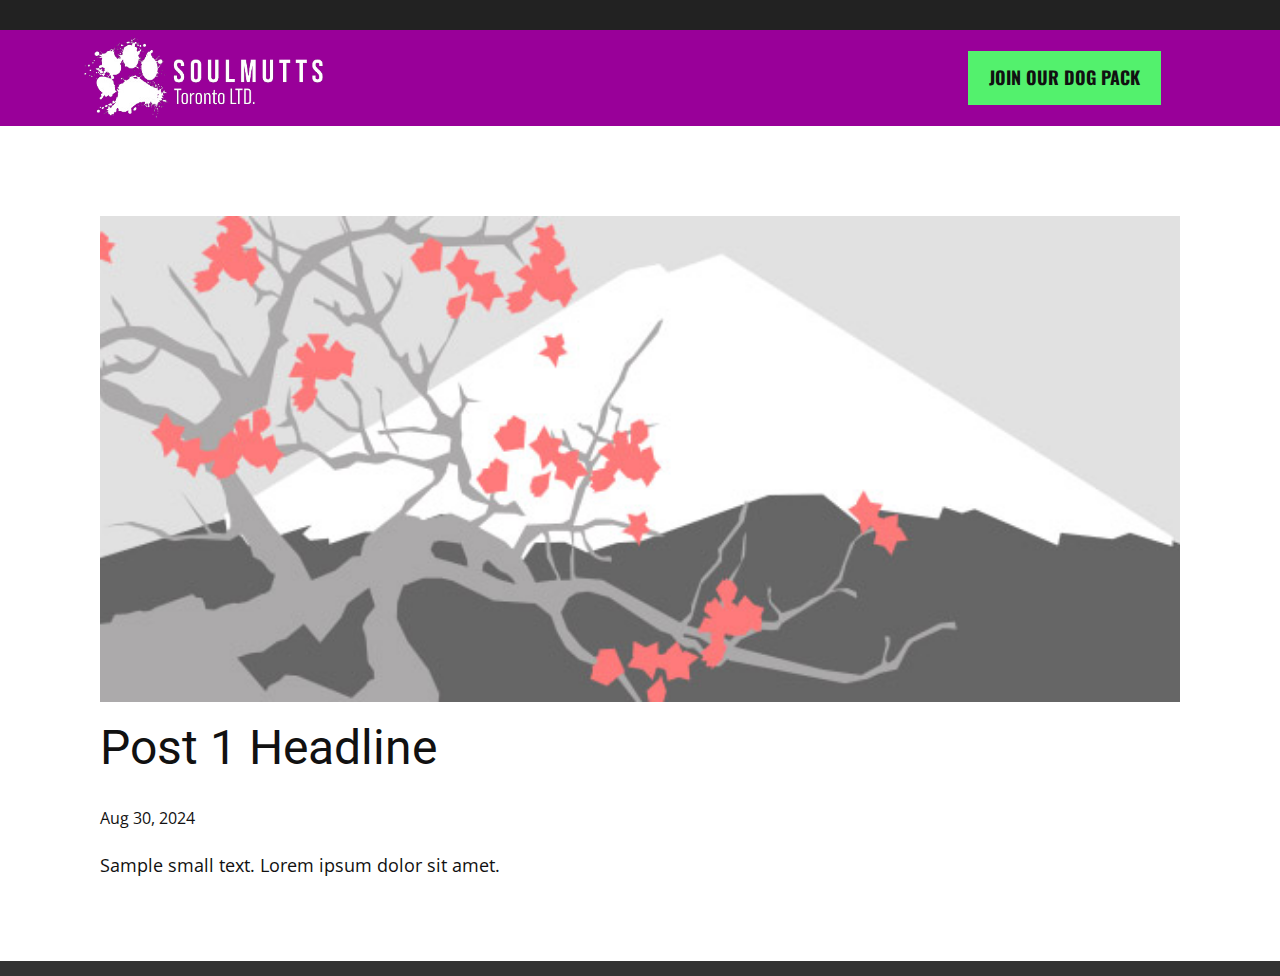
<file: blog/post.html>
<!DOCTYPE html>
<html style="font-size: 16px;" lang="en"><head>
    <meta name="viewport" content="width=device-width, initial-scale=1.0">
    <meta charset="utf-8">
    <meta name="keywords" content="Post 1 Headline">
    <meta name="description" content="">
    <title>Post 1 Headline</title>
    <link rel="stylesheet" href="../nicepage.css" media="screen">
<link rel="stylesheet" href="../Post-Template.css" media="screen">
    <script class="u-script" type="text/javascript" src="../jquery.js" defer=""></script>
    <script class="u-script" type="text/javascript" src="../nicepage.js" defer=""></script>
    <meta name="generator" content="Nicepage 6.19.6, nicepage.com">
    <link id="u-theme-google-font" rel="stylesheet" href="https://fonts.googleapis.com/css?family=Roboto:100,100i,300,300i,400,400i,500,500i,700,700i,900,900i|Open+Sans:300,300i,400,400i,500,500i,600,600i,700,700i,800,800i">
    <link id="u-page-google-font" rel="stylesheet" href="https://fonts.googleapis.com/css?family=Oswald:200,300,400,500,600,700">
    
    
    
    <script type="application/ld+json">{
		"@context": "http://schema.org",
		"@type": "Organization",
		"name": "Soulmutts Toronto Cloudsite 2",
		"logo": "images/Soulmutts_Logo-removebg-preview.png"
}</script>
    <meta name="theme-color" content="#478ac9">
  <meta data-intl-tel-input-cdn-path="intlTelInput/"></head>
  <body data-path-to-root="./" data-include-products="false" class="u-body u-xl-mode" data-lang="en"><header class=" u-border-no-bottom u-border-no-left u-border-no-right u-border-no-top u-clearfix u-header u-section-row-container" id="sec-83d6" style=""><div class="u-section-rows">
        <div class="u-custom-color-10 u-section-row u-sticky u-sticky-ef44" id="sec-5b2d">
          <div class="u-clearfix u-sheet u-sheet-1"></div>
          
          
          
          
          
        </div>
        <div class="u-clearfix u-custom-color-1 u-section-row u-sticky u-sticky-cd71" data-animation-name="" data-animation-duration="0" data-animation-delay="0" data-animation-direction="" id="sec-907c">
          <div class="u-clearfix u-sheet u-sheet-2">
            <a href="#" class="u-image u-logo u-image-1" data-image-width="391" data-image-height="129">
              <img class="u-logo-image u-logo-image-1" src="../images/Soulmutts_Logo-removebg-preview.png">
            </a>
            <a href="https://soulmuttstoronto.com/calendar/#contactus" class="u-active-palette-2-dark-3 u-align-center u-border-2 u-border-active-palette-2-dark-3 u-border-hover-palette-2-dark-3 u-btn u-button-style u-custom-color-2 u-custom-font u-font-oswald u-hover-palette-2-dark-3 u-text-active-white u-text-body-color u-text-hover-white u-btn-1" target="_blank"> Join Our Dog Pack </a>
          </div>
          
          
          
          
          
          <style class="u-sticky-style" data-style-id="cd71">.u-sticky-fixed.u-sticky-cd71, .u-body.u-sticky-fixed .u-sticky-cd71 {
box-shadow: 5px 5px 20px 0 rgba(0,0,0,0.4) !important
}</style>
        </div>
      </div></header>
    <section class="u-align-center u-clearfix u-section-1" id="sec-3a57">
      <div class="u-clearfix u-sheet u-valign-middle-md u-valign-middle-sm u-valign-middle-xs u-sheet-1"><!--post_details--><!--post_details_options_json--><!--{"source":""}--><!--/post_details_options_json--><!--blog_post-->
        <div class="u-container-style u-expanded-width u-post-details u-post-details-1">
          <div class="u-container-layout u-valign-middle u-container-layout-1"><!--blog_post_image-->
            <img alt="" class="u-blog-control u-expanded-width u-image u-image-default u-image-1" src="../images/0fd3416c.jpeg"><!--/blog_post_image--><!--blog_post_header-->
            <h2 class="u-blog-control u-text u-text-1">Post 1 Headline</h2><!--/blog_post_header--><!--blog_post_metadata-->
            <div class="u-blog-control u-metadata u-metadata-1"><!--blog_post_metadata_date-->
              <span class="u-meta-date u-meta-icon">Aug 30, 2024</span><!--/blog_post_metadata_date--><!--blog_post_metadata_category-->
              <!--/blog_post_metadata_category--><!--blog_post_metadata_comments-->
              <!--/blog_post_metadata_comments-->
            </div><!--/blog_post_metadata--><!--blog_post_content-->
            <div class="u-align-justify u-blog-control u-post-content u-text u-text-2 fr-view">
  Sample small text. Lorem ipsum dolor sit amet.
  </div><!--/blog_post_content-->
          </div>
        </div><!--/blog_post--><!--/post_details-->
      </div>
    </section>
    
    
    
    <footer class="u-align-center u-clearfix u-container-align-center u-footer u-grey-80 u-footer" id="sec-d1e3"><div class="u-clearfix u-sheet u-sheet-1"></div></footer>
  
</body></html>
</file>
